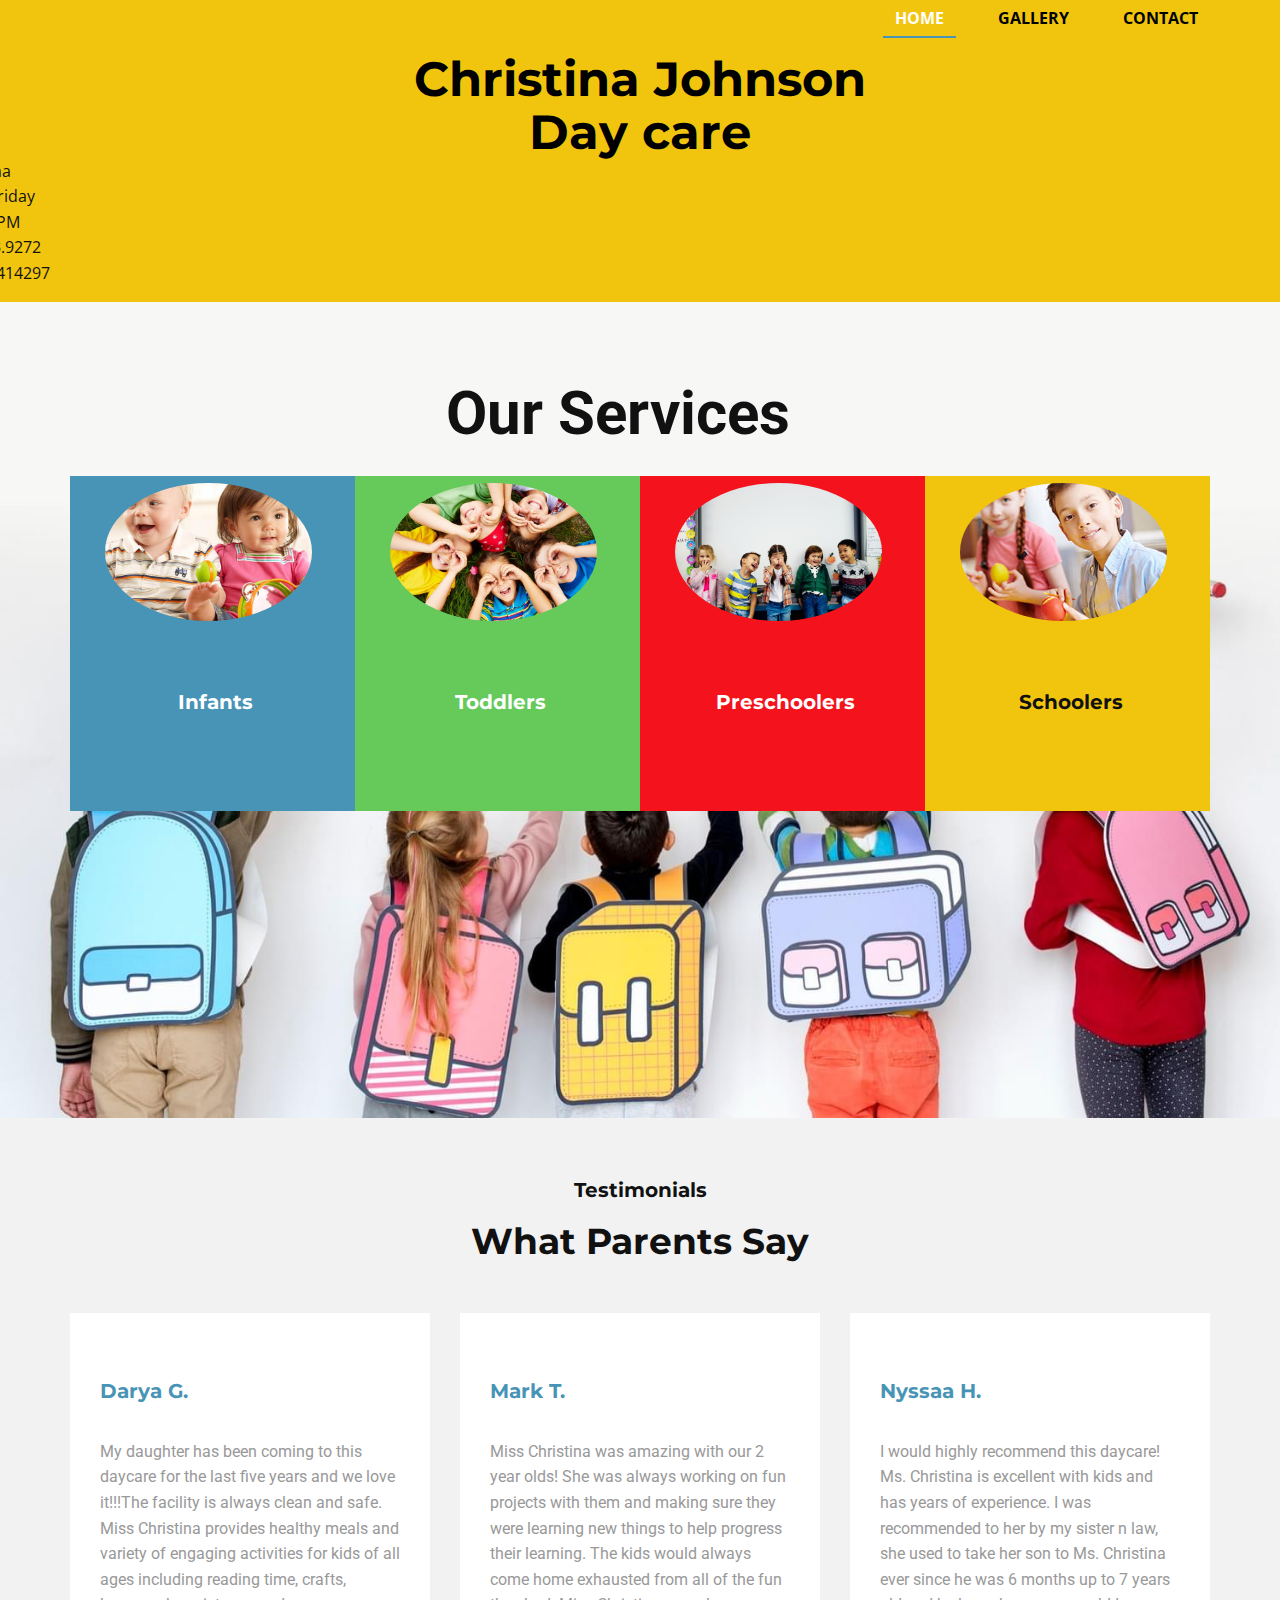
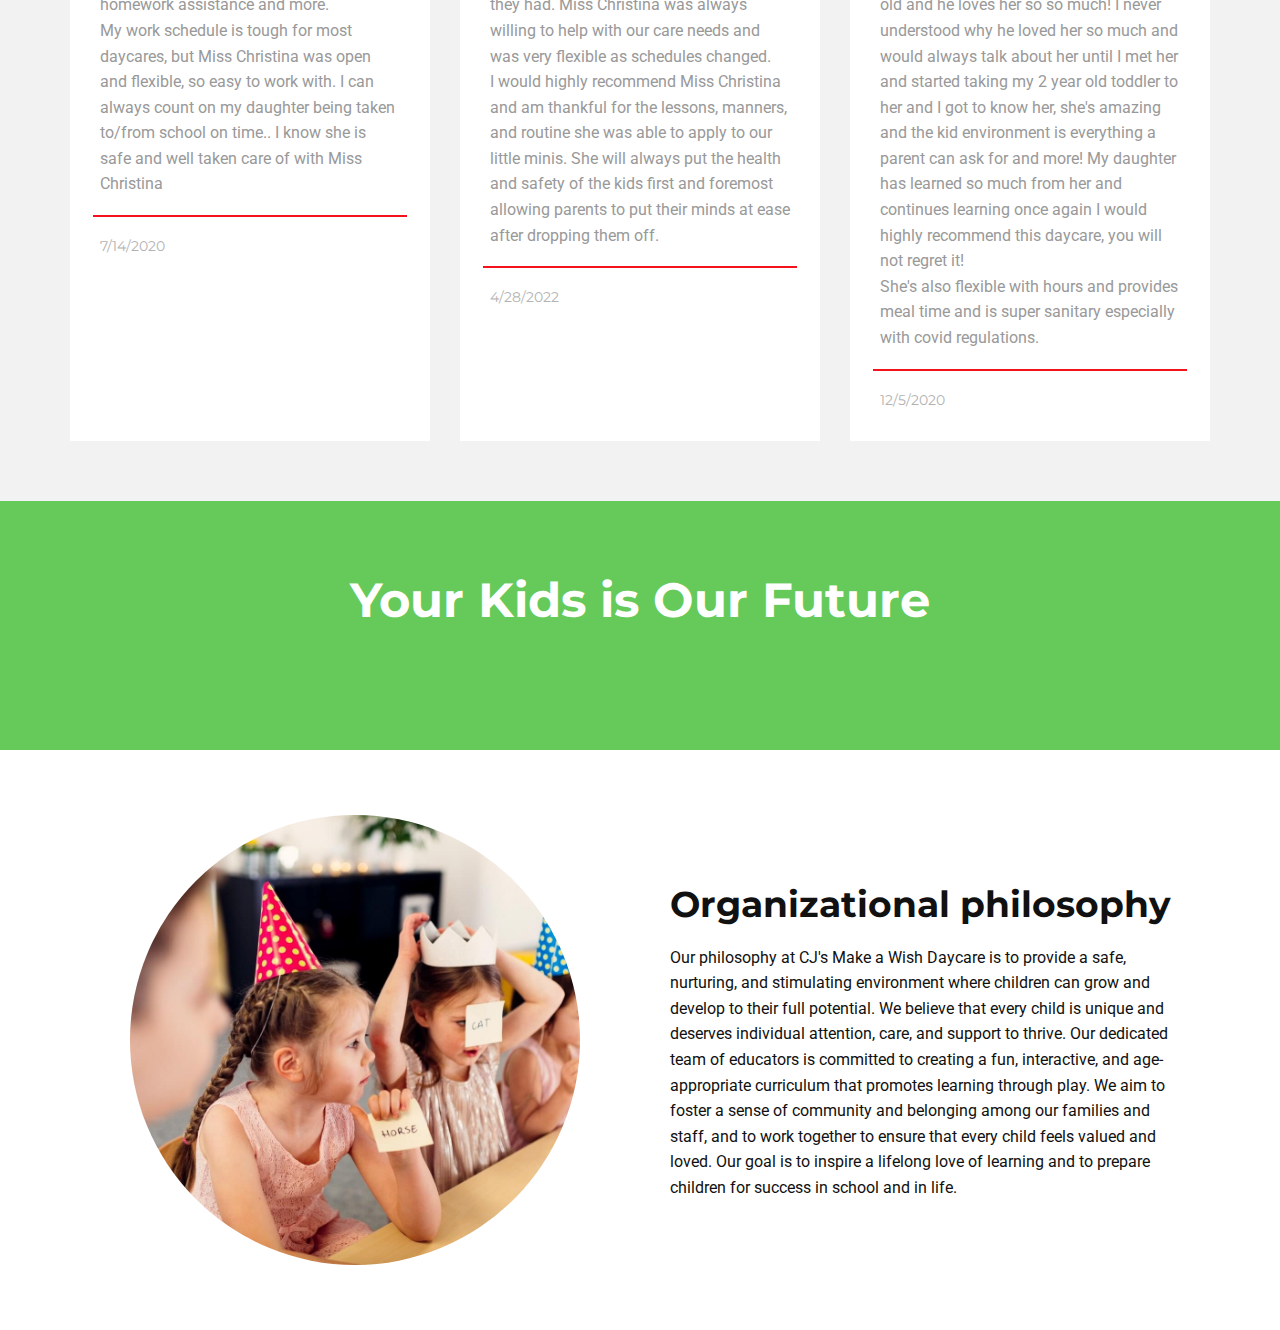
<file: index.html>
<!DOCTYPE html>
<html style="font-size: 16px;" lang="en"><head>
    <meta name="viewport" content="width=device-width, initial-scale=1.0">
    <meta charset="utf-8">
    <meta name="keywords" content="Education, ​Your Kids is Our Future, ​Quick, Smart &amp;amp; Great Solutions, ​Our School Anniversary, Your Kids is Our Future, Training is everything, Education is the key to success, ​End of the School Year, ​Drop a line">
    <meta name="description" content="">
    <title>Home</title>
    <link rel="stylesheet" href="nicepage.css" media="screen">
<link rel="stylesheet" href="Home.css" media="screen">
    <script class="u-script" type="text/javascript" src="jquery.js" defer=""></script>
    <script class="u-script" type="text/javascript" src="nicepage.js" defer=""></script>
    <meta name="generator" content="Nicepage 5.11.2, nicepage.com">
    <link id="u-theme-google-font" rel="stylesheet" href="https://fonts.googleapis.com/css?family=Roboto:100,100i,300,300i,400,400i,500,500i,700,700i,900,900i|Open+Sans:300,300i,400,400i,500,500i,600,600i,700,700i,800,800i">
    <link id="u-page-google-font" rel="stylesheet" href="https://fonts.googleapis.com/css?family=Montserrat:100,100i,200,200i,300,300i,400,400i,500,500i,600,600i,700,700i,800,800i,900,900i|Roboto:100,100i,300,300i,400,400i,500,500i,700,700i,900,900i">
    
    
    
    
    
    <script type="application/ld+json">{
		"@context": "http://schema.org",
		"@type": "Organization",
		"name": "Site1"
}</script>
    <meta name="theme-color" content="#4894b6">
    <meta property="og:title" content="Home">
    <meta property="og:description" content="">
    <meta property="og:type" content="website">
  <meta data-intl-tel-input-cdn-path="intlTelInput/"></head>
  <body data-home-page="Home.html" data-home-page-title="Home" class="u-body u-xl-mode" data-lang="en"><header class="u-clearfix u-header u-palette-3-base u-header" id="sec-9ee4"><div class="u-clearfix u-sheet u-sheet-1">
        <nav class="u-align-right u-menu u-menu-one-level u-offcanvas u-menu-1" data-responsive-from="MD">
          <div class="menu-collapse" style="font-size: 1rem; letter-spacing: 0px; font-weight: 700; text-transform: uppercase;">
            <a class="u-button-style u-custom-active-border-color u-custom-active-color u-custom-border u-custom-border-color u-custom-borders u-custom-hover-border-color u-custom-hover-color u-custom-left-right-menu-spacing u-custom-padding-bottom u-custom-text-active-color u-custom-text-color u-custom-text-decoration u-custom-text-hover-color u-custom-top-bottom-menu-spacing u-nav-link" href="#" style="padding: 4px 0px; font-size: calc(1em + 8px);">
              <svg class="u-svg-link" preserveAspectRatio="xMidYMin slice" viewBox="0 0 302 302" style=""><use xmlns:xlink="http://www.w3.org/1999/xlink" xlink:href="#svg-5c50"></use></svg>
              <svg xmlns="http://www.w3.org/2000/svg" xmlns:xlink="http://www.w3.org/1999/xlink" version="1.1" id="svg-5c50" x="0px" y="0px" viewBox="0 0 302 302" style="enable-background:new 0 0 302 302;" xml:space="preserve" class="u-svg-content"><g><rect y="36" width="302" height="30"></rect><rect y="236" width="302" height="30"></rect><rect y="136" width="302" height="30"></rect>
</g><g></g><g></g><g></g><g></g><g></g><g></g><g></g><g></g><g></g><g></g><g></g><g></g><g></g><g></g><g></g></svg>
            </a>
          </div>
          <div class="u-custom-menu u-nav-container">
            <ul class="u-nav u-spacing-30 u-unstyled u-nav-1"><li class="u-nav-item"><a class="u-border-2 u-border-active-palette-1-base u-border-hover-palette-1-base u-border-no-left u-border-no-right u-border-no-top u-button-style u-nav-link u-text-active-white u-text-black u-text-hover-white" href="Home.html" style="padding: 10px 12px;">Home</a>
</li><li class="u-nav-item"><a class="u-border-2 u-border-active-palette-1-base u-border-hover-palette-1-base u-border-no-left u-border-no-right u-border-no-top u-button-style u-nav-link u-text-active-white u-text-black u-text-hover-white" href="Gallery.html" style="padding: 10px 12px;">Gallery</a>
</li><li class="u-nav-item"><a class="u-border-2 u-border-active-palette-1-base u-border-hover-palette-1-base u-border-no-left u-border-no-right u-border-no-top u-button-style u-nav-link u-text-active-white u-text-black u-text-hover-white" href="Contact.html" style="padding: 10px 12px;">Contact</a>
</li></ul>
          </div>
          <div class="u-custom-menu u-nav-container-collapse">
            <div class="u-align-center u-black u-container-style u-inner-container-layout u-opacity u-opacity-95 u-sidenav">
              <div class="u-inner-container-layout u-sidenav-overflow">
                <div class="u-menu-close"></div>
                <ul class="u-align-center u-nav u-popupmenu-items u-unstyled u-nav-2"><li class="u-nav-item"><a class="u-button-style u-nav-link" href="Home.html">Home</a>
</li><li class="u-nav-item"><a class="u-button-style u-nav-link" href="Gallery.html">Gallery</a>
</li><li class="u-nav-item"><a class="u-button-style u-nav-link" href="Contact.html">Contact</a>
</li></ul>
              </div>
            </div>
            <div class="u-black u-menu-overlay u-opacity u-opacity-70"></div>
          </div>
        </nav>
        <h1 class="u-align-center u-custom-font u-font-montserrat u-text u-text-palette-2-base u-text-1">
          <a class="u-active-none u-border-none u-btn u-button-link u-button-style u-hover-none u-none u-text-active-white u-text-black u-text-hover-palette-2-light-3 u-btn-1" href="Home.html">Christina Johnson<br>Day care<br>
          </a>
        </h1>
        <a href="https://nicepage.com/k/hospital-website-templates" class="u-active-none u-bottom-left-radius-0 u-bottom-right-radius-0 u-btn u-btn-rectangle u-button-style u-hover-none u-none u-radius-0 u-top-left-radius-0 u-top-right-radius-0 u-btn-2">Christina<br>Monday - Friday&nbsp;<br>6 AM - 6 PM<br>Cell:408.413.9272<br>License#434414297<br>
        </a>
      </div></header>
    <section class="u-clearfix u-image u-section-1" id="sec-60bd" data-image-width="1499" data-image-height="1080">
      <div class="u-clearfix u-sheet u-sheet-1">
        <h2 class="u-text u-text-1"> Our Services</h2>
        <div class="u-align-center u-expanded-width u-list u-list-1">
          <div class="u-repeater u-repeater-1">
            <div class="u-align-center u-container-style u-custom-item u-list-item u-palette-1-base u-repeater-item u-list-item-1">
              <div class="u-container-layout u-similar-container u-valign-top u-container-layout-1">
                <img class="u-image u-image-circle u-preserve-proportions u-image-1" src="images/service2.jpg" alt="" data-image-width="600" data-image-height="600">
                <h4 class="u-custom-font u-font-montserrat u-text u-text-default u-text-2">Infants</h4>
              </div>
            </div>
            <div class="u-align-center u-container-style u-custom-item u-list-item u-palette-4-base u-repeater-item u-list-item-2">
              <div class="u-container-layout u-similar-container u-valign-top u-container-layout-2">
                <img class="u-image u-image-circle u-preserve-proportions u-image-2" src="images/children-playing-grass.jpg" alt="" data-image-width="1280" data-image-height="853">
                <h4 class="u-custom-font u-font-montserrat u-text u-text-default u-text-3">Toddlers</h4>
              </div>
            </div>
            <div class="u-align-center u-container-style u-custom-item u-list-item u-palette-2-base u-repeater-item u-list-item-3">
              <div class="u-container-layout u-similar-container u-valign-top u-container-layout-3">
                <img class="u-image u-image-circle u-preserve-proportions u-image-3" src="images/happy-kids-elementary-school.jpg" alt="" data-image-width="1280" data-image-height="854">
                <h4 class="u-custom-font u-font-montserrat u-text u-text-default u-text-4">Preschoolers</h4>
              </div>
            </div>
            <div class="u-align-center u-container-style u-custom-item u-list-item u-palette-3-base u-repeater-item u-list-item-4">
              <div class="u-container-layout u-similar-container u-valign-top u-container-layout-4">
                <img class="u-image u-image-circle u-preserve-proportions u-image-4" src="images/service5.jpg" alt="" data-image-width="300" data-image-height="300">
                <h4 class="u-custom-font u-font-montserrat u-text u-text-default u-text-5">Schoolers</h4>
              </div>
            </div>
          </div>
        </div>
      </div>
    </section>
    <section class="u-align-left u-clearfix u-grey-5 u-section-2" id="carousel_2324">
      <div class="u-clearfix u-sheet u-sheet-1">
        <h5 class="u-align-center u-custom-font u-font-montserrat u-text u-text-default u-text-1">Testimonials</h5>
        <h6 class="u-align-center u-custom-font u-font-montserrat u-text u-text-default u-text-2"> What Parents Say</h6>
        <div class="u-expanded-width u-list u-list-1">
          <div class="u-repeater u-repeater-1">
            <div class="u-align-left u-container-style u-custom-item u-list-item u-repeater-item u-shape-rectangle u-white u-list-item-1">
              <div class="u-container-layout u-similar-container u-container-layout-1">
                <h5 class="u-custom-font u-font-montserrat u-text u-text-3">
                  <a href="https://www.yelp.com/user_details?userid=HD170qvYan1O4XMW00dQzw" class="css-19v1rkv u-active-none u-border-none u-btn u-button-style u-hover-none u-none u-text-palette-1-base u-btn-1" role="link">Darya G.</a>
                </h5>
                <p class="u-text u-text-grey-40 u-text-4"> My daughter has been coming to this daycare for the last five years and we love it!!!The facility is always clean and safe. Miss Christina provides healthy meals and variety of engaging activities for kids of all ages including reading time, crafts, homework assistance and more.<br>My work schedule is tough for most daycares, but Miss Christina was open and flexible, so easy to work with. I can always count on my daughter being taken to/from school on time.. I know she is safe and well taken care of with Miss Christina
                </p>
                <div class="u-border-2 u-border-palette-2-base u-expanded-width u-line u-line-horizontal u-line-1"></div>
                <p class="u-custom-font u-font-montserrat u-text u-text-grey-30 u-text-5">7/14/2020</p>
              </div>
            </div>
            <div class="u-align-left u-container-style u-custom-item u-list-item u-repeater-item u-shape-rectangle u-white u-list-item-2">
              <div class="u-container-layout u-similar-container u-container-layout-2">
                <h5 class="u-custom-font u-font-montserrat u-text u-text-6">
                  <a href="https://www.yelp.com/user_details?userid=WUNHRjNX5IkIc7WVmTPEaQ" class="css-19v1rkv u-active-none u-border-none u-btn u-button-style u-hover-none u-none u-text-palette-1-base u-btn-2" role="link">Mark T.</a>
                </h5>
                <p class="u-text u-text-grey-40 u-text-7"> Miss Christina was amazing with our 2 year olds! She was always working on fun projects with them and making sure they were learning new things to help progress their learning. The kids would always come home exhausted from all of the fun they had. Miss Christina was always willing to help with our care needs and was very flexible as schedules changed.<br>I would highly recommend Miss Christina and am thankful for the lessons, manners, and routine she was able to apply to our little minis. She will always put the health and safety of the kids first and foremost allowing parents to put their minds at ease after dropping them off.
                </p>
                <div class="u-border-2 u-border-palette-2-base u-expanded-width u-line u-line-horizontal u-line-2"></div>
                <p class="u-custom-font u-font-montserrat u-text u-text-grey-30 u-text-8"> 4/28/2022</p>
              </div>
            </div>
            <div class="u-align-left u-container-style u-custom-item u-list-item u-repeater-item u-shape-rectangle u-white u-list-item-3">
              <div class="u-container-layout u-similar-container u-container-layout-3">
                <h5 class="u-custom-font u-font-montserrat u-text u-text-9">
                  <a href="https://www.yelp.com/user_details?userid=YDtPyE0TTvZjyhsaZK1trQ" class="css-19v1rkv u-active-none u-border-none u-btn u-button-style u-hover-none u-none u-text-palette-1-base u-btn-3" role="link">Nyssaa H.</a>
                </h5>
                <p class="u-text u-text-grey-40 u-text-10"> I would highly recommend this daycare! Ms. Christina is excellent with kids and has years of experience. I was recommended to her by my sister n law, she used to take her son to Ms. Christina ever since he was 6 months up to 7 years old and he loves her so so much! I never understood why he loved her so much and would always talk about her until I met her and started taking my 2 year old toddler to her and I got to know her, she's amazing and the kid environment is everything a parent can ask for and more! My daughter has learned so much from her and continues learning once again I would highly recommend this daycare, you will not regret it!<br>She's also flexible with hours and provides meal time and is super sanitary especially with covid regulations.
                </p>
                <div class="u-border-2 u-border-palette-2-base u-expanded-width u-line u-line-horizontal u-line-3"></div>
                <p class="u-custom-font u-font-montserrat u-text u-text-grey-30 u-text-11"> 12/5/2020</p>
              </div>
            </div>
          </div>
        </div>
      </div>
    </section>
    <section class="u-clearfix u-container-align-center u-palette-4-base u-section-3" id="carousel_0360">
      <div class="u-clearfix u-sheet u-sheet-1">
        <h1 class="u-align-center u-custom-font u-font-montserrat u-text u-text-1">Your Kids is Our Future<br>
        </h1>
      </div>
    </section>
    <section class="u-clearfix u-section-4" id="carousel_7d05">
      <div class="u-clearfix u-sheet u-valign-middle u-sheet-1">
        <div class="u-clearfix u-expanded-width u-layout-wrap u-layout-wrap-1">
          <div class="u-layout">
            <div class="u-layout-row">
              <div class="u-container-align-center-lg u-container-align-center-md u-container-align-center-xl u-container-style u-layout-cell u-size-30 u-layout-cell-1">
                <div class="u-container-layout u-valign-middle u-container-layout-1">
                  <div class="u-image u-image-circle u-image-1" data-image-width="1480" data-image-height="986"></div>
                </div>
              </div>
              <div class="u-container-align-left u-container-style u-layout-cell u-size-30 u-layout-cell-2">
                <div class="u-container-layout u-container-layout-2">
                  <h2 class="u-align-left u-custom-font u-font-montserrat u-text u-text-default u-text-1"> Organizational philosophy</h2>
                  <p class="u-align-left u-text u-text-default u-text-2"> Our ​philosophy at CJ's Make a Wish Daycare is to provide a safe, nurturing, and stimulating environment where children can grow and develop to their full potential. We believe that every child is unique and deserves individual attention, care, and support to thrive. Our dedicated team of educators is committed to creating a fun, interactive, and age-appropriate curriculum that promotes learning through play. We aim to foster a sense of community and belonging among our families and staff, and to work together to ensure that every child feels valued and loved. Our goal is to inspire a lifelong love of learning and to prepare children for success in school and in life.</p>
                </div>
              </div>
            </div>
          </div>
        </div>
      </div>
    </section>
    
    
   
  
</body></html>
</file>
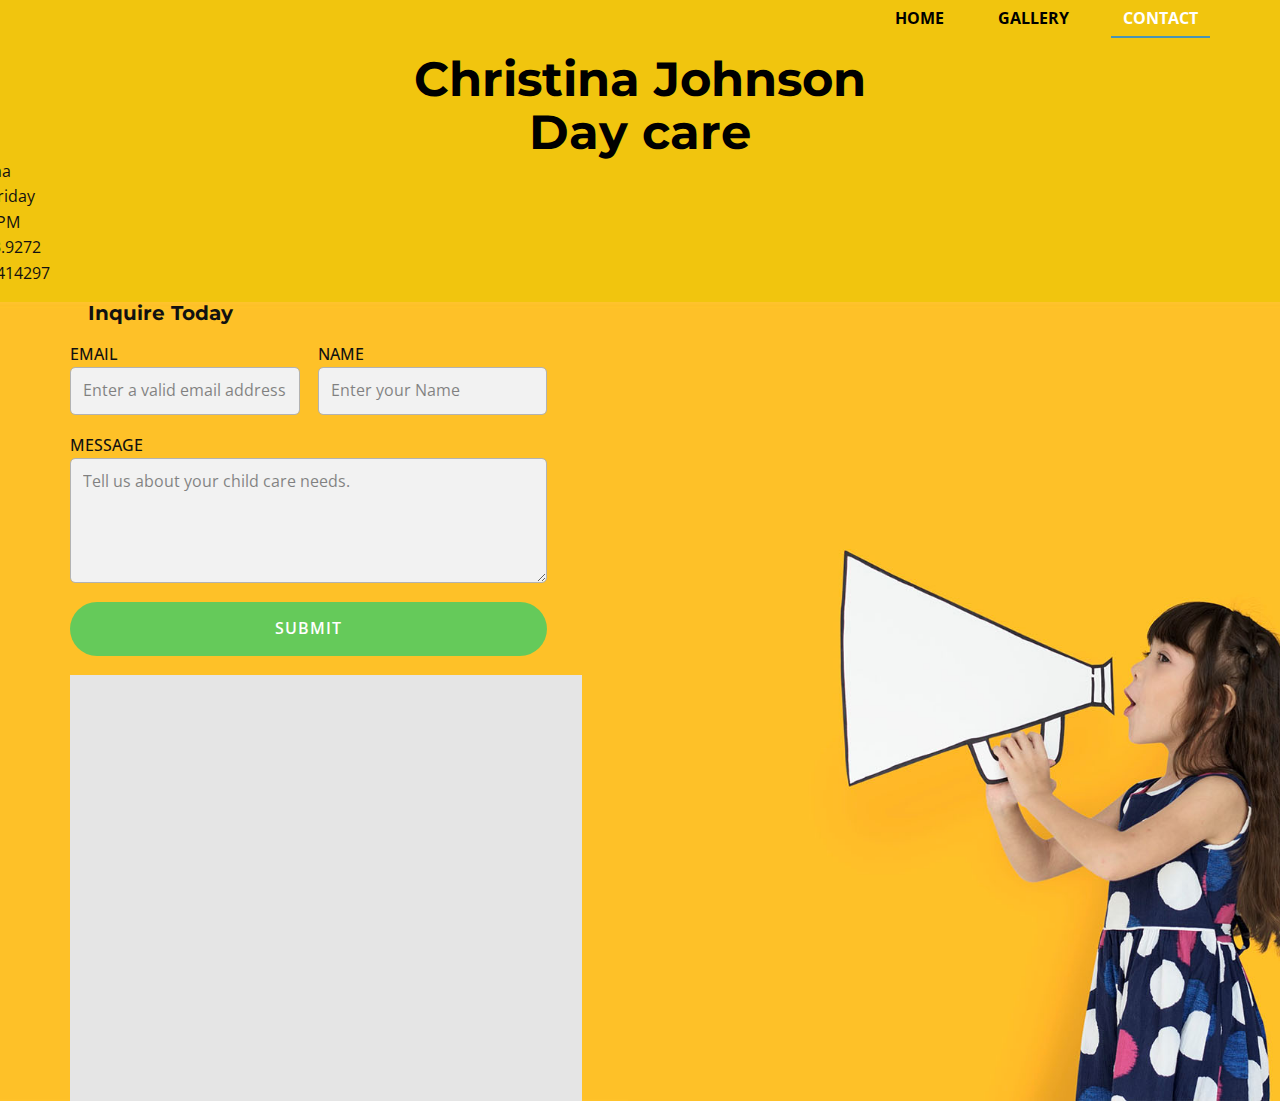
<file: Contact.html>
<!DOCTYPE html>
<html style="font-size: 16px;" lang="en"><head>
    <meta name="viewport" content="width=device-width, initial-scale=1.0">
    <meta charset="utf-8">
    <meta name="keywords" content="​Get in Touch">
    <meta name="description" content="">
    <title>Contact</title>
    <link rel="stylesheet" href="nicepage.css" media="screen">
<link rel="stylesheet" href="Contact.css" media="screen">
    <script class="u-script" type="text/javascript" src="jquery.js" defer=""></script>
    <script class="u-script" type="text/javascript" src="nicepage.js" defer=""></script>
    <meta name="generator" content="Nicepage 5.11.2, nicepage.com">
    <meta name="referrer" content="origin">
    <link id="u-theme-google-font" rel="stylesheet" href="https://fonts.googleapis.com/css?family=Roboto:100,100i,300,300i,400,400i,500,500i,700,700i,900,900i|Open+Sans:300,300i,400,400i,500,500i,600,600i,700,700i,800,800i">
    <link id="u-page-google-font" rel="stylesheet" href="https://fonts.googleapis.com/css?family=Montserrat:100,100i,200,200i,300,300i,400,400i,500,500i,600,600i,700,700i,800,800i,900,900i">
    
    
    <script type="application/ld+json">{
		"@context": "http://schema.org",
		"@type": "Organization",
		"name": "Site1"
}</script>
    <meta name="theme-color" content="#4894b6">
    <meta property="og:title" content="Contact">
    <meta property="og:description" content="">
    <meta property="og:type" content="website">
  <script>
    function gdprConfirmed() {
        return true;
    }
    function dynamicLoadScript(src) {
        var script = document.createElement('script');
        script.src = src && typeof src === 'string' ? src : 'https://www.google.com/recaptcha/api.js?render=6Lf599wlAAAAAKI7zjwo-A_HQQXu3WVcwsPnZrqa';
        script.async = true;
        document.body.appendChild(script);
        script.onload = function() {
            let event = new CustomEvent("recaptchaLoaded");
            document.dispatchEvent(event);
        };
    }
    document.addEventListener('DOMContentLoaded', function () {
        var confirmButton = document.querySelector('.u-cookies-consent .u-button-confirm');
        if (confirmButton) {
            confirmButton.onclick = dynamicLoadScript;
        }
    });
    </script>
    <script>
        document.addEventListener("DOMContentLoaded", function(){
            if (!gdprConfirmed()) {
                return;
            }
            dynamicLoadScript();
        });
    </script>
    <script>
        document.addEventListener("recaptchaLoaded", function() {
            if (!gdprConfirmed()) {
                return;
            }
            (function (grecaptcha, sitekey, actions) {
                var recaptcha = {
                    execute: function (action, submitFormCb) {
                        try {
                            grecaptcha.execute(
                                sitekey,
                                {action: action}
                            ).then(function (token) {
                                var forms = document.getElementsByTagName('form');

                                for (var i = 0; i < forms.length; i++) {
                                    var fields = forms[i].getElementsByTagName('input');

                                    for (var j = 0; j < fields.length; j++) {
                                        var field = fields[j];

                                        if ('recaptchaResponse' === field.getAttribute('name')) {
                                            field.setAttribute('value', token);
                                            break;
                                        }
                                    }
                                }
                                submitFormCb();
                            });
                        } catch (e) {
                            var formError = document.querySelector('.u-form-send-error');

                            if (formError) {
                                formError.innerText = 'Site Owner Error: ' + e.message.replace(/:[\s\S]*/, '');
                                formError.style.display = 'block';
                            }
                        }
                    },

                    executeContact: function (submitFormCb) {
                        recaptcha.execute(actions['contact'], submitFormCb);
                    }
                };

                window.recaptchaObject = recaptcha;
            })(
                grecaptcha,
                
                '6Lf599wlAAAAAKI7zjwo-A_HQQXu3WVcwsPnZrqa',
                {'contact': 'contact'}
            );
        });
    </script>
<meta data-intl-tel-input-cdn-path="intlTelInput/"></head>
  <body class="u-body u-xl-mode" data-lang="en"><header class="u-clearfix u-header u-palette-3-base u-header" id="sec-9ee4"><div class="u-clearfix u-sheet u-sheet-1">
        <nav class="u-align-right u-menu u-menu-one-level u-offcanvas u-menu-1" data-responsive-from="MD">
          <div class="menu-collapse" style="font-size: 1rem; letter-spacing: 0px; font-weight: 700; text-transform: uppercase;">
            <a class="u-button-style u-custom-active-border-color u-custom-active-color u-custom-border u-custom-border-color u-custom-borders u-custom-hover-border-color u-custom-hover-color u-custom-left-right-menu-spacing u-custom-padding-bottom u-custom-text-active-color u-custom-text-color u-custom-text-decoration u-custom-text-hover-color u-custom-top-bottom-menu-spacing u-nav-link" href="#" style="padding: 4px 0px; font-size: calc(1em + 8px);">
              <svg class="u-svg-link" preserveAspectRatio="xMidYMin slice" viewBox="0 0 302 302" style=""><use xmlns:xlink="http://www.w3.org/1999/xlink" xlink:href="#svg-5c50"></use></svg>
              <svg xmlns="http://www.w3.org/2000/svg" xmlns:xlink="http://www.w3.org/1999/xlink" version="1.1" id="svg-5c50" x="0px" y="0px" viewBox="0 0 302 302" style="enable-background:new 0 0 302 302;" xml:space="preserve" class="u-svg-content"><g><rect y="36" width="302" height="30"></rect><rect y="236" width="302" height="30"></rect><rect y="136" width="302" height="30"></rect>
</g><g></g><g></g><g></g><g></g><g></g><g></g><g></g><g></g><g></g><g></g><g></g><g></g><g></g><g></g><g></g></svg>
            </a>
          </div>
          <div class="u-custom-menu u-nav-container">
            <ul class="u-nav u-spacing-30 u-unstyled u-nav-1"><li class="u-nav-item"><a class="u-border-2 u-border-active-palette-1-base u-border-hover-palette-1-base u-border-no-left u-border-no-right u-border-no-top u-button-style u-nav-link u-text-active-white u-text-black u-text-hover-white" href="Home.html" style="padding: 10px 12px;">Home</a>
</li><li class="u-nav-item"><a class="u-border-2 u-border-active-palette-1-base u-border-hover-palette-1-base u-border-no-left u-border-no-right u-border-no-top u-button-style u-nav-link u-text-active-white u-text-black u-text-hover-white" href="Gallery.html" style="padding: 10px 12px;">Gallery</a>
</li><li class="u-nav-item"><a class="u-border-2 u-border-active-palette-1-base u-border-hover-palette-1-base u-border-no-left u-border-no-right u-border-no-top u-button-style u-nav-link u-text-active-white u-text-black u-text-hover-white" href="Contact.html" style="padding: 10px 12px;">Contact</a>
</li></ul>
          </div>
          <div class="u-custom-menu u-nav-container-collapse">
            <div class="u-align-center u-black u-container-style u-inner-container-layout u-opacity u-opacity-95 u-sidenav">
              <div class="u-inner-container-layout u-sidenav-overflow">
                <div class="u-menu-close"></div>
                <ul class="u-align-center u-nav u-popupmenu-items u-unstyled u-nav-2"><li class="u-nav-item"><a class="u-button-style u-nav-link" href="Home.html">Home</a>
</li><li class="u-nav-item"><a class="u-button-style u-nav-link" href="Gallery.html">Gallery</a>
</li><li class="u-nav-item"><a class="u-button-style u-nav-link" href="Contact.html">Contact</a>
</li></ul>
              </div>
            </div>
            <div class="u-black u-menu-overlay u-opacity u-opacity-70"></div>
          </div>
        </nav>
        <h1 class="u-align-center u-custom-font u-font-montserrat u-text u-text-palette-2-base u-text-1">
          <a class="u-active-none u-border-none u-btn u-button-link u-button-style u-hover-none u-none u-text-active-white u-text-black u-text-hover-palette-2-light-3 u-btn-1" href="Home.html">Christina Johnson<br>Day care<br>
          </a>
        </h1>
        <a href="https://nicepage.com/k/hospital-website-templates" class="u-active-none u-bottom-left-radius-0 u-bottom-right-radius-0 u-btn u-btn-rectangle u-button-style u-hover-none u-none u-radius-0 u-top-left-radius-0 u-top-right-radius-0 u-btn-2">Christina<br>Monday - Friday&nbsp;<br>6 AM - 6 PM<br>Cell:408.413.9272<br>License#434414297<br>
        </a>
      </div></header>
    <section class="u-clearfix u-image u-section-1" id="sec-50e1" data-image-width="2000" data-image-height="1061">
      <div class="u-clearfix u-sheet u-valign-top u-sheet-1">
        <div class="u-align-left u-form u-form-1">
          <form action="https://forms.nicepagesrv.com/v2/form/process" class="u-clearfix u-form-spacing-18 u-form-vertical u-inner-form" style="padding: 0px;" source="email" name="form">
            <h2 class="u-align-left u-custom-font u-font-montserrat u-form-group u-form-text u-text u-text-1">&nbsp; &nbsp;Inquire Today</h2>
            <div class="u-form-email u-form-group u-form-partition-factor-2">
              <label for="email-319a" class="u-label u-label-1">Email</label>
              <input type="email" placeholder="Enter a valid email address" id="email-319a" name="email" class="u-grey-5 u-input u-input-rectangle u-radius-5 u-input-1" required="">
            </div>
            <div class="u-form-group u-form-name u-form-partition-factor-2">
              <label for="name-319a" class="u-label u-label-2">Name</label>
              <input type="text" placeholder="Enter your Name" id="name-319a" name="name" class="u-grey-5 u-input u-input-rectangle u-radius-5 u-input-2" required="">
            </div>
            <div class="u-form-group u-form-message">
              <label for="message-319a" class="u-label u-label-3">Message</label>
              <textarea placeholder="Tell us about your child care needs." rows="4" cols="50" id="message-319a" name="message" class="u-grey-5 u-input u-input-rectangle u-radius-5 u-input-3" required=""></textarea>
            </div>
            <div class="u-align-left u-form-group u-form-submit">
              <a href="#" class="u-active-palette-2-base u-border-none u-btn u-btn-round u-btn-submit u-button-style u-hover-palette-2-base u-palette-4-base u-radius-50 u-btn-1">Submit</a>
              <input type="submit" value="submit" class="u-form-control-hidden">
            </div>
            <div class="u-form-send-message u-form-send-success"> Thank you! Your message has been sent. </div>
            <div class="u-form-send-error u-form-send-message"> Unable to send your message. Please fix errors then try again. </div>
            <input type="hidden" value="" name="recaptchaResponse">
            <input type="hidden" name="formServices" value="5b6e8dd7-8417-57cf-6029-5da871047d05">
            <input type="hidden" name="siteKey" value="6Lf599wlAAAAAKI7zjwo-A_HQQXu3WVcwsPnZrqa">
          </form>
        </div>
        <div class="u-align-left u-grey-10 u-map u-map-1">
          <div class="embed-responsive">
            <iframe class="embed-responsive-item" src="https://www.google.com/maps/embed?pb=!1m18!1m12!1m3!1d3186.7371683738825!2d-121.5699151235551!3d36.99220647219299!2m3!1f0!2f0!3f0!3m2!1i1024!2i768!4f13.1!3m3!1m2!1s0x8091e3a76c7bac7f%3A0xd3461f9d00979dbf!2s6440%20Hastings%20Pl%2C%20Gilroy%2C%20CA%2095020!5e0!3m2!1sen!2sus!4v1683143055712!5m2!1sen!2sus" data-map="[base64]"></iframe>
          </div>
        </div>
      </div>
    </section>
    
    
    
   
  
</body></html>
</file>
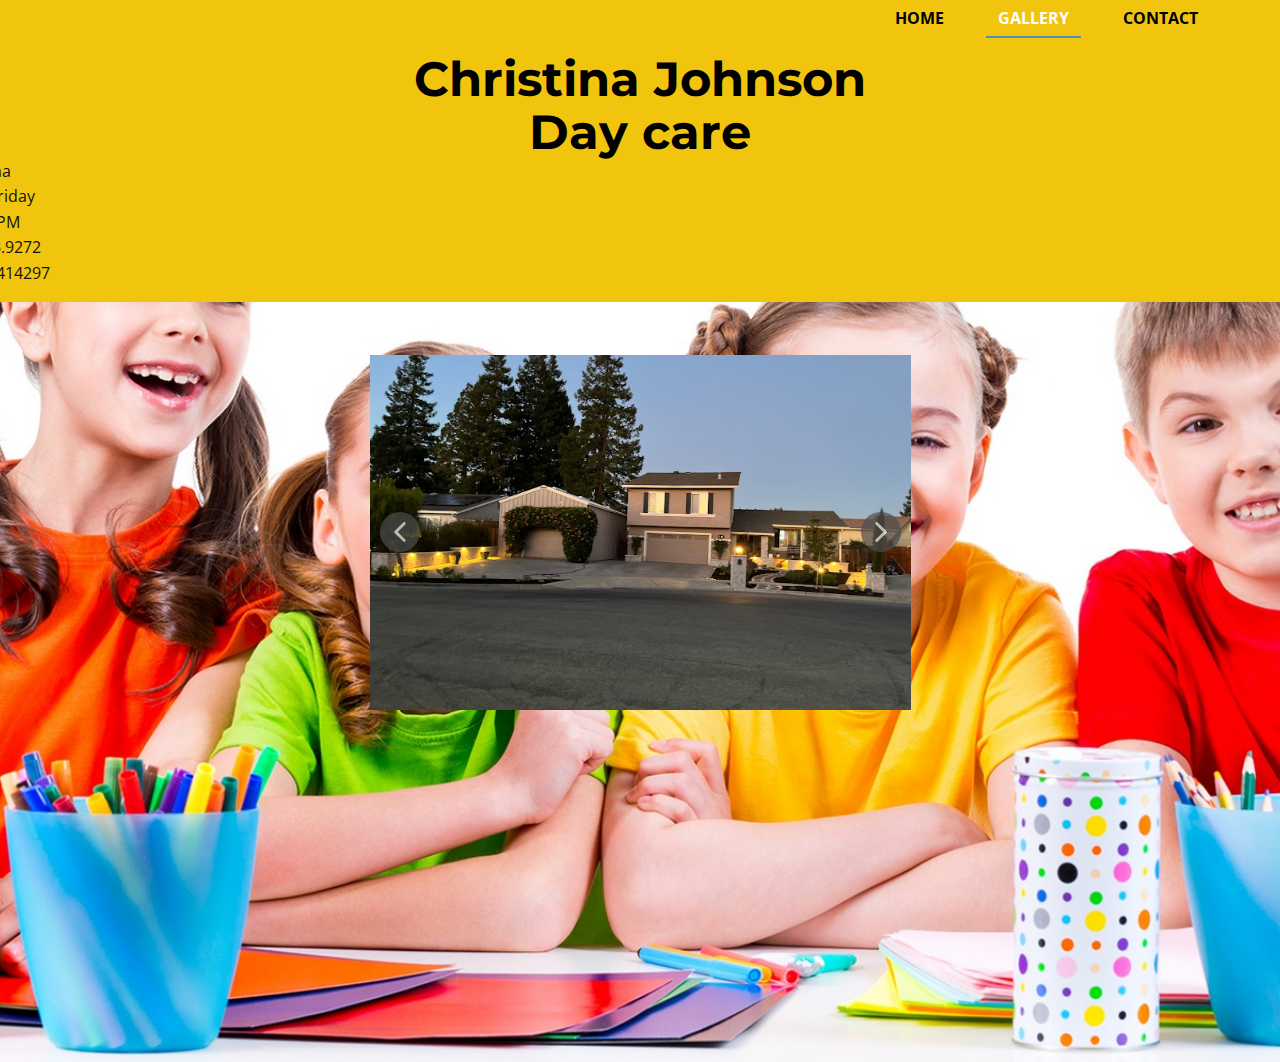
<file: Gallery.html>
<!DOCTYPE html>
<html style="font-size: 16px;" lang="en"><head>
    <meta name="viewport" content="width=device-width, initial-scale=1.0">
    <meta charset="utf-8">
    <meta name="keywords" content="Our Gallery">
    <meta name="description" content="">
    <title>Gallery</title>
    <link rel="stylesheet" href="nicepage.css" media="screen">
<link rel="stylesheet" href="Gallery.css" media="screen">
    <script class="u-script" type="text/javascript" src="jquery.js" defer=""></script>
    <script class="u-script" type="text/javascript" src="nicepage.js" defer=""></script>
    <meta name="generator" content="Nicepage 5.11.2, nicepage.com">
    <link id="u-theme-google-font" rel="stylesheet" href="https://fonts.googleapis.com/css?family=Roboto:100,100i,300,300i,400,400i,500,500i,700,700i,900,900i|Open+Sans:300,300i,400,400i,500,500i,600,600i,700,700i,800,800i">
    <link id="u-page-google-font" rel="stylesheet" href="https://fonts.googleapis.com/css?family=Montserrat:100,100i,200,200i,300,300i,400,400i,500,500i,600,600i,700,700i,800,800i,900,900i">
    
    
    <script type="application/ld+json">{
		"@context": "http://schema.org",
		"@type": "Organization",
		"name": "Site1"
}</script>
    <meta name="theme-color" content="#4894b6">
    <meta property="og:title" content="Gallery">
    <meta property="og:description" content="">
    <meta property="og:type" content="website">
  <meta data-intl-tel-input-cdn-path="intlTelInput/"></head>
  <body class="u-body u-overlap u-xl-mode" data-lang="en"><header class="u-clearfix u-header u-palette-3-base u-header" id="sec-9ee4"><div class="u-clearfix u-sheet u-sheet-1">
        <nav class="u-align-right u-menu u-menu-one-level u-offcanvas u-menu-1" data-responsive-from="MD">
          <div class="menu-collapse" style="font-size: 1rem; letter-spacing: 0px; font-weight: 700; text-transform: uppercase;">
            <a class="u-button-style u-custom-active-border-color u-custom-active-color u-custom-border u-custom-border-color u-custom-borders u-custom-hover-border-color u-custom-hover-color u-custom-left-right-menu-spacing u-custom-padding-bottom u-custom-text-active-color u-custom-text-color u-custom-text-decoration u-custom-text-hover-color u-custom-top-bottom-menu-spacing u-nav-link" href="#" style="padding: 4px 0px; font-size: calc(1em + 8px);">
              <svg class="u-svg-link" preserveAspectRatio="xMidYMin slice" viewBox="0 0 302 302" style=""><use xmlns:xlink="http://www.w3.org/1999/xlink" xlink:href="#svg-5c50"></use></svg>
              <svg xmlns="http://www.w3.org/2000/svg" xmlns:xlink="http://www.w3.org/1999/xlink" version="1.1" id="svg-5c50" x="0px" y="0px" viewBox="0 0 302 302" style="enable-background:new 0 0 302 302;" xml:space="preserve" class="u-svg-content"><g><rect y="36" width="302" height="30"></rect><rect y="236" width="302" height="30"></rect><rect y="136" width="302" height="30"></rect>
</g><g></g><g></g><g></g><g></g><g></g><g></g><g></g><g></g><g></g><g></g><g></g><g></g><g></g><g></g><g></g></svg>
            </a>
          </div>
          <div class="u-custom-menu u-nav-container">
            <ul class="u-nav u-spacing-30 u-unstyled u-nav-1"><li class="u-nav-item"><a class="u-border-2 u-border-active-palette-1-base u-border-hover-palette-1-base u-border-no-left u-border-no-right u-border-no-top u-button-style u-nav-link u-text-active-white u-text-black u-text-hover-white" href="Home.html" style="padding: 10px 12px;">Home</a>
</li><li class="u-nav-item"><a class="u-border-2 u-border-active-palette-1-base u-border-hover-palette-1-base u-border-no-left u-border-no-right u-border-no-top u-button-style u-nav-link u-text-active-white u-text-black u-text-hover-white" href="Gallery.html" style="padding: 10px 12px;">Gallery</a>
</li><li class="u-nav-item"><a class="u-border-2 u-border-active-palette-1-base u-border-hover-palette-1-base u-border-no-left u-border-no-right u-border-no-top u-button-style u-nav-link u-text-active-white u-text-black u-text-hover-white" href="Contact.html" style="padding: 10px 12px;">Contact</a>
</li></ul>
          </div>
          <div class="u-custom-menu u-nav-container-collapse">
            <div class="u-align-center u-black u-container-style u-inner-container-layout u-opacity u-opacity-95 u-sidenav">
              <div class="u-inner-container-layout u-sidenav-overflow">
                <div class="u-menu-close"></div>
                <ul class="u-align-center u-nav u-popupmenu-items u-unstyled u-nav-2"><li class="u-nav-item"><a class="u-button-style u-nav-link" href="Home.html">Home</a>
</li><li class="u-nav-item"><a class="u-button-style u-nav-link" href="Gallery.html">Gallery</a>
</li><li class="u-nav-item"><a class="u-button-style u-nav-link" href="Contact.html">Contact</a>
</li></ul>
              </div>
            </div>
            <div class="u-black u-menu-overlay u-opacity u-opacity-70"></div>
          </div>
        </nav>
        <h1 class="u-align-center u-custom-font u-font-montserrat u-text u-text-palette-2-base u-text-1">
          <a class="u-active-none u-border-none u-btn u-button-link u-button-style u-hover-none u-none u-text-active-white u-text-black u-text-hover-palette-2-light-3 u-btn-1" href="Home.html">Christina Johnson<br>Day care<br>
          </a>
        </h1>
        <a href="https://nicepage.com/k/hospital-website-templates" class="u-active-none u-bottom-left-radius-0 u-bottom-right-radius-0 u-btn u-btn-rectangle u-button-style u-hover-none u-none u-radius-0 u-top-left-radius-0 u-top-right-radius-0 u-btn-2">Christina<br>Monday - Friday&nbsp;<br>6 AM - 6 PM<br>Cell:408.413.9272<br>License#434414297<br>
        </a>
      </div></header>
    <section class="u-align-center u-clearfix u-image u-section-1" id="sec-515d" data-image-width="1980" data-image-height="1026">
      <div class="u-clearfix u-sheet u-valign-bottom-xs u-sheet-1">
        <h2 class="u-text u-text-default u-text-1">Our Gallery</h2>
        <div class="u-carousel u-expanded-width-xs u-gallery u-gallery-slider u-layout-carousel u-lightbox u-no-transition u-show-text-on-hover u-gallery-1" id="carousel-8489" data-interval="5000" data-u-ride="carousel">
          <ol class="u-absolute-hcenter u-carousel-indicators u-carousel-indicators-1">
            <li data-u-target="#carousel-8489" data-u-slide-to="0" class="u-active u-grey-70 u-shape-circle" style="width: 10px; height: 10px;"></li>
            <li data-u-target="#carousel-8489" data-u-slide-to="1" class="u-grey-70 u-shape-circle" style="width: 10px; height: 10px;"></li>
            <li data-u-target="#carousel-8489" data-u-slide-to="2" class="u-grey-70 u-shape-circle" style="width: 10px; height: 10px;"></li>
            <li data-u-target="#carousel-8489" data-u-slide-to="3" class="u-grey-70 u-shape-circle" style="width: 10px; height: 10px;"></li>
            <li data-u-target="#carousel-8489" data-u-slide-to="4" class="u-grey-70 u-shape-circle" style="width: 10px; height: 10px;"></li>
          </ol>
          <div class="u-carousel-inner u-gallery-inner" role="listbox">
            <div class="u-active u-carousel-item u-effect-fade u-gallery-item u-carousel-item-1">
              <div class="u-back-slide" data-image-width="680" data-image-height="510">
                <img class="u-back-image u-expanded" src="images/CDHN3355.JPG">
              </div>
              <div class="u-align-center u-over-slide u-shading u-valign-bottom u-over-slide-1"></div>
            </div>
            <div class="u-carousel-item u-effect-fade u-gallery-item u-carousel-item-2" data-image-width="480" data-image-height="360">
              <div class="u-back-slide" data-image-width="461" data-image-height="345">
                <img class="u-back-image u-expanded" src="images/niceplayroom2.jpg">
              </div>
              <div class="u-align-center u-over-slide u-shading u-valign-bottom u-over-slide-2"></div>
              <style data-mode="XL" data-visited="true"></style>
              <style data-mode="LG"></style>
              <style data-mode="MD"></style>
              <style data-mode="SM"></style>
              <style data-mode="XS" data-visited="true"></style>
            </div>
            <div class="u-carousel-item u-effect-fade u-gallery-item u-carousel-item-3">
              <div class="u-back-slide" data-image-width="382" data-image-height="510">
                <img class="u-back-image u-expanded" src="images/easter.jpg">
              </div>
              <div class="u-align-center u-over-slide u-shading u-valign-bottom u-over-slide-3"></div>
            </div>
            <div class="u-carousel-item u-effect-fade u-gallery-item u-carousel-item-4" data-image-width="462" data-image-height="1000" data-href="https://nicepage.com">
              <div class="u-back-slide">
                <img class="u-back-image u-expanded u-back-image-4" src="images/2.jpg">
              </div>
              <div class="u-align-center u-over-slide u-shading u-valign-bottom u-over-slide-4"></div>
              <style data-mode="XL" data-visited="true"></style>
              <style data-mode="LG"></style>
              <style data-mode="MD"></style>
              <style data-mode="SM"></style>
              <style data-mode="XS" data-visited="true"></style>
            </div>
            <div class="u-carousel-item u-effect-fade u-gallery-item u-carousel-item-5" data-image-width="647" data-image-height="862">
              <div class="u-back-slide">
                <img class="u-back-image u-expanded" src="images/Capture.JPG">
              </div>
              <div class="u-align-center u-over-slide u-shading u-valign-bottom u-over-slide-5"></div>
              <style data-mode="XL"></style>
              <style data-mode="LG"></style>
              <style data-mode="MD"></style>
              <style data-mode="SM"></style>
              <style data-mode="XS"></style>
            </div>
          </div>
          <a class="u-absolute-vcenter u-carousel-control u-carousel-control-prev u-grey-70 u-icon-circle u-opacity u-opacity-70 u-spacing-10 u-text-white u-carousel-control-1" href="#carousel-8489" role="button" data-u-slide="prev">
            <span aria-hidden="true">
              <svg viewBox="0 0 451.847 451.847"><path d="M97.141,225.92c0-8.095,3.091-16.192,9.259-22.366L300.689,9.27c12.359-12.359,32.397-12.359,44.751,0
c12.354,12.354,12.354,32.388,0,44.748L173.525,225.92l171.903,171.909c12.354,12.354,12.354,32.391,0,44.744
c-12.354,12.365-32.386,12.365-44.745,0l-194.29-194.281C100.226,242.115,97.141,234.018,97.141,225.92z"></path></svg>
            </span>
            <span class="sr-only">
              <svg viewBox="0 0 451.847 451.847"><path d="M97.141,225.92c0-8.095,3.091-16.192,9.259-22.366L300.689,9.27c12.359-12.359,32.397-12.359,44.751,0
c12.354,12.354,12.354,32.388,0,44.748L173.525,225.92l171.903,171.909c12.354,12.354,12.354,32.391,0,44.744
c-12.354,12.365-32.386,12.365-44.745,0l-194.29-194.281C100.226,242.115,97.141,234.018,97.141,225.92z"></path></svg>
            </span>
          </a>
          <a class="u-absolute-vcenter u-carousel-control u-carousel-control-next u-grey-70 u-icon-circle u-opacity u-opacity-70 u-spacing-10 u-text-white u-carousel-control-2" href="#carousel-8489" role="button" data-u-slide="next">
            <span aria-hidden="true">
              <svg viewBox="0 0 451.846 451.847"><path d="M345.441,248.292L151.154,442.573c-12.359,12.365-32.397,12.365-44.75,0c-12.354-12.354-12.354-32.391,0-44.744
L278.318,225.92L106.409,54.017c-12.354-12.359-12.354-32.394,0-44.748c12.354-12.359,32.391-12.359,44.75,0l194.287,194.284
c6.177,6.18,9.262,14.271,9.262,22.366C354.708,234.018,351.617,242.115,345.441,248.292z"></path></svg>
            </span>
            <span class="sr-only">
              <svg viewBox="0 0 451.846 451.847"><path d="M345.441,248.292L151.154,442.573c-12.359,12.365-32.397,12.365-44.75,0c-12.354-12.354-12.354-32.391,0-44.744
L278.318,225.92L106.409,54.017c-12.354-12.359-12.354-32.394,0-44.748c12.354-12.359,32.391-12.359,44.75,0l194.287,194.284
c6.177,6.18,9.262,14.271,9.262,22.366C354.708,234.018,351.617,242.115,345.441,248.292z"></path></svg>
            </span>
          </a>
        </div>
      </div>
    </section>
    
    
    
  
  
</body></html>
</file>
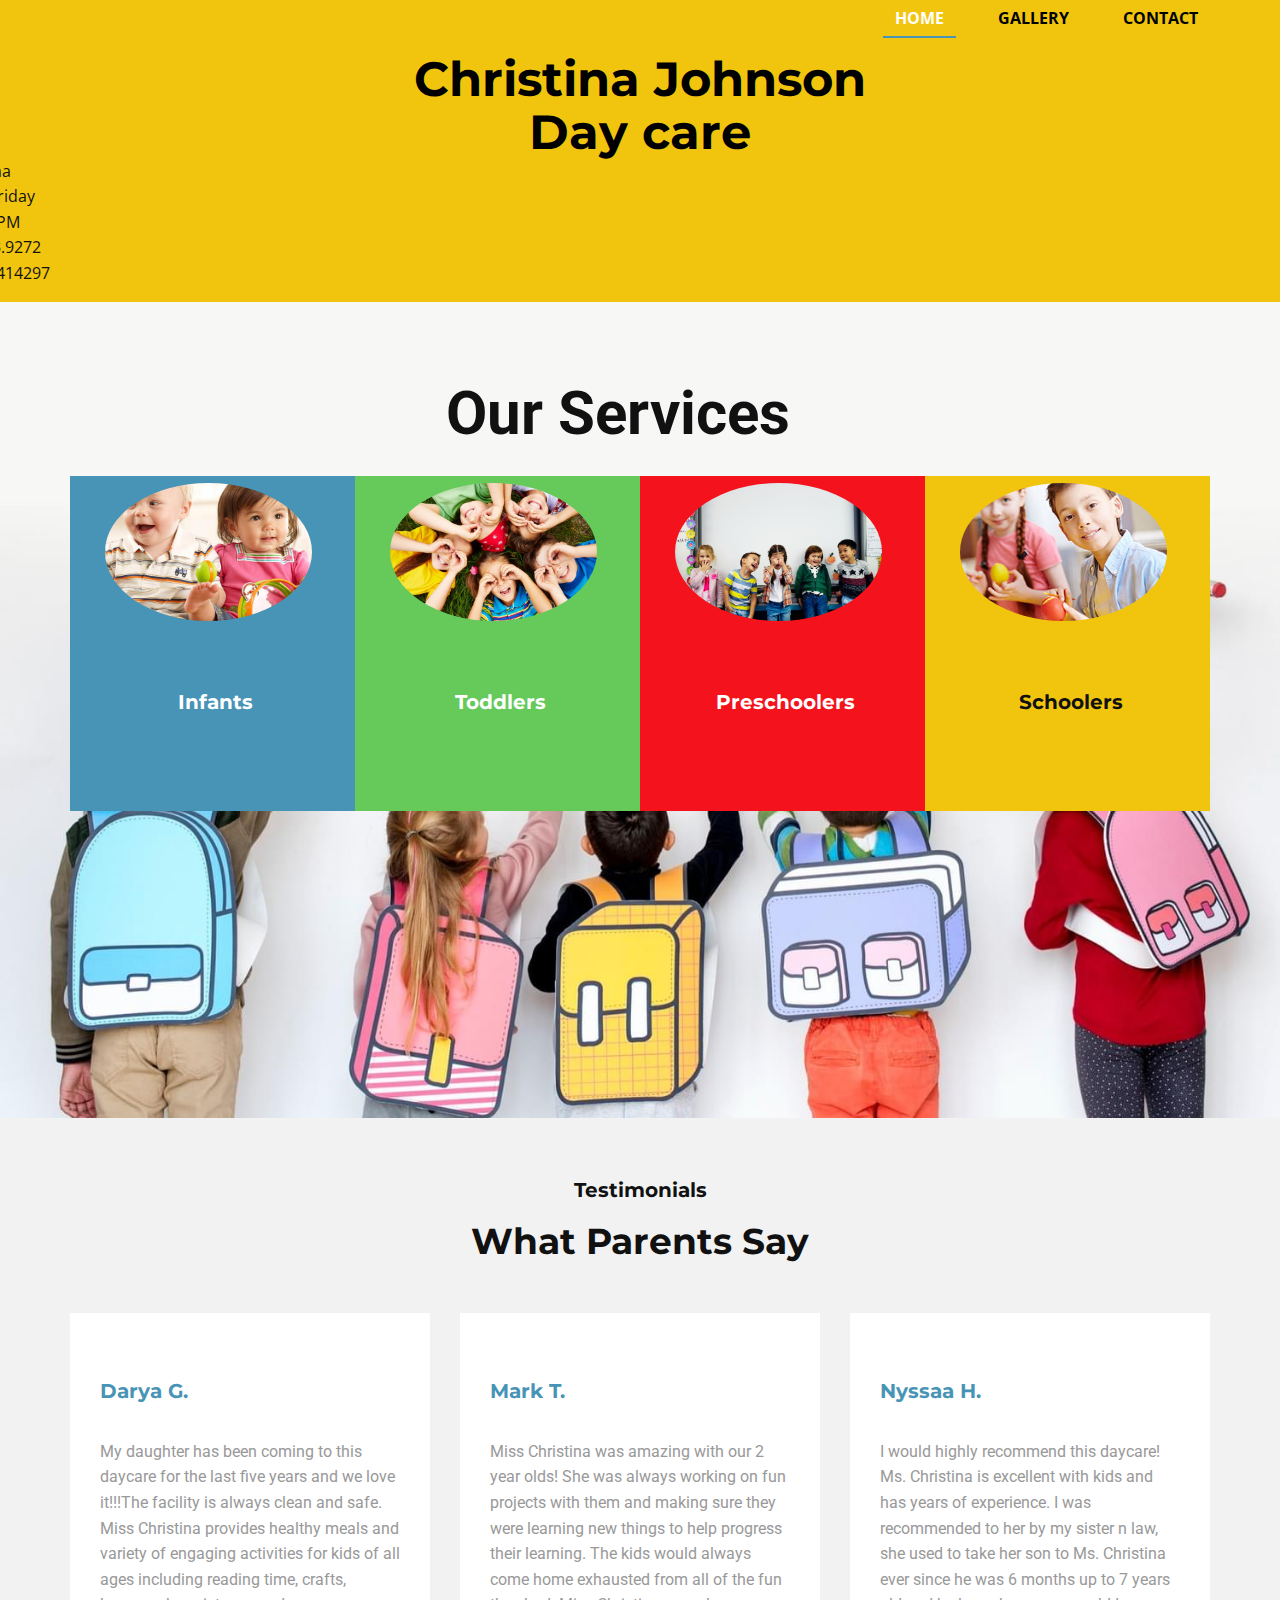
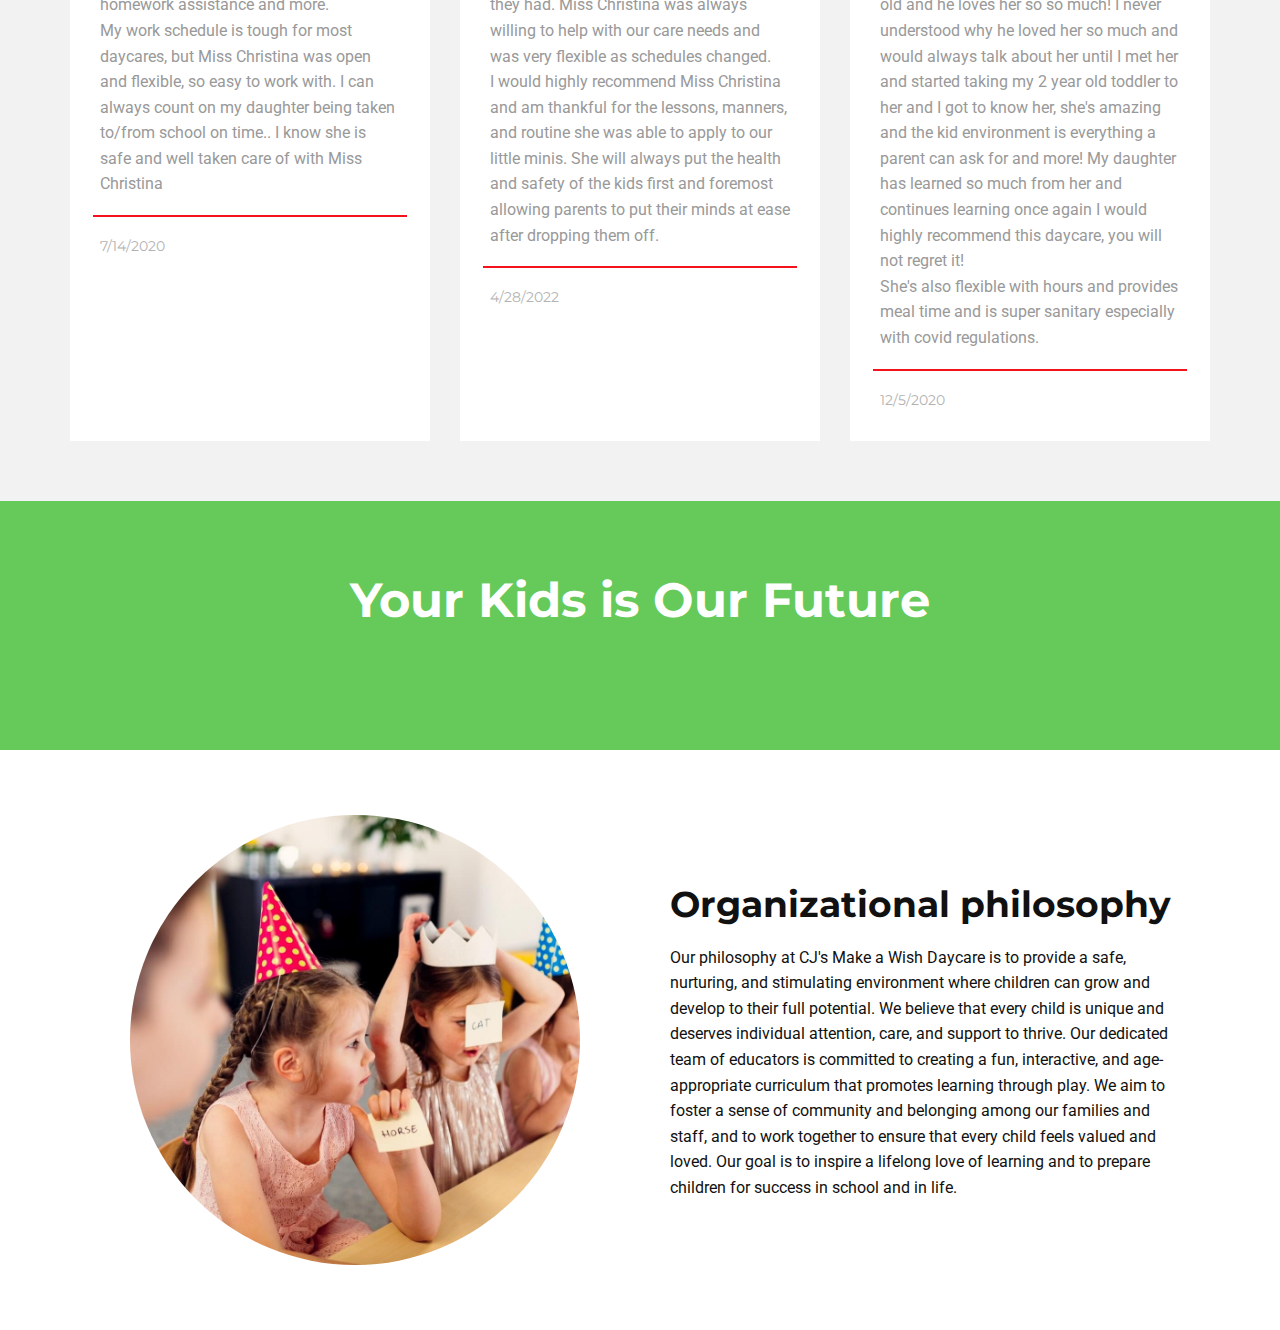
<file: Home.html>
<!DOCTYPE html>
<html style="font-size: 16px;" lang="en"><head>
    <meta name="viewport" content="width=device-width, initial-scale=1.0">
    <meta charset="utf-8">
    <meta name="keywords" content="Education, ​Your Kids is Our Future, ​Quick, Smart &amp;amp; Great Solutions, ​Our School Anniversary, Your Kids is Our Future, Training is everything, Education is the key to success, ​End of the School Year, ​Drop a line">
    <meta name="description" content="">
    <title>Home</title>
    <link rel="stylesheet" href="nicepage.css" media="screen">
<link rel="stylesheet" href="Home.css" media="screen">
    <script class="u-script" type="text/javascript" src="jquery.js" defer=""></script>
    <script class="u-script" type="text/javascript" src="nicepage.js" defer=""></script>
    <meta name="generator" content="Nicepage 5.11.2, nicepage.com">
    <link id="u-theme-google-font" rel="stylesheet" href="https://fonts.googleapis.com/css?family=Roboto:100,100i,300,300i,400,400i,500,500i,700,700i,900,900i|Open+Sans:300,300i,400,400i,500,500i,600,600i,700,700i,800,800i">
    <link id="u-page-google-font" rel="stylesheet" href="https://fonts.googleapis.com/css?family=Montserrat:100,100i,200,200i,300,300i,400,400i,500,500i,600,600i,700,700i,800,800i,900,900i|Roboto:100,100i,300,300i,400,400i,500,500i,700,700i,900,900i">
    
    
    
    
    
    <script type="application/ld+json">{
		"@context": "http://schema.org",
		"@type": "Organization",
		"name": "Site1"
}</script>
    <meta name="theme-color" content="#4894b6">
    <meta property="og:title" content="Home">
    <meta property="og:description" content="">
    <meta property="og:type" content="website">
  <meta data-intl-tel-input-cdn-path="intlTelInput/"></head>
  <body class="u-body u-xl-mode" data-lang="en"><header class="u-clearfix u-header u-palette-3-base u-header" id="sec-9ee4"><div class="u-clearfix u-sheet u-sheet-1">
        <nav class="u-align-right u-menu u-menu-one-level u-offcanvas u-menu-1" data-responsive-from="MD">
          <div class="menu-collapse" style="font-size: 1rem; letter-spacing: 0px; font-weight: 700; text-transform: uppercase;">
            <a class="u-button-style u-custom-active-border-color u-custom-active-color u-custom-border u-custom-border-color u-custom-borders u-custom-hover-border-color u-custom-hover-color u-custom-left-right-menu-spacing u-custom-padding-bottom u-custom-text-active-color u-custom-text-color u-custom-text-decoration u-custom-text-hover-color u-custom-top-bottom-menu-spacing u-nav-link" href="#" style="padding: 4px 0px; font-size: calc(1em + 8px);">
              <svg class="u-svg-link" preserveAspectRatio="xMidYMin slice" viewBox="0 0 302 302" style=""><use xmlns:xlink="http://www.w3.org/1999/xlink" xlink:href="#svg-5c50"></use></svg>
              <svg xmlns="http://www.w3.org/2000/svg" xmlns:xlink="http://www.w3.org/1999/xlink" version="1.1" id="svg-5c50" x="0px" y="0px" viewBox="0 0 302 302" style="enable-background:new 0 0 302 302;" xml:space="preserve" class="u-svg-content"><g><rect y="36" width="302" height="30"></rect><rect y="236" width="302" height="30"></rect><rect y="136" width="302" height="30"></rect>
</g><g></g><g></g><g></g><g></g><g></g><g></g><g></g><g></g><g></g><g></g><g></g><g></g><g></g><g></g><g></g></svg>
            </a>
          </div>
          <div class="u-custom-menu u-nav-container">
            <ul class="u-nav u-spacing-30 u-unstyled u-nav-1"><li class="u-nav-item"><a class="u-border-2 u-border-active-palette-1-base u-border-hover-palette-1-base u-border-no-left u-border-no-right u-border-no-top u-button-style u-nav-link u-text-active-white u-text-black u-text-hover-white" href="Home.html" style="padding: 10px 12px;">Home</a>
</li><li class="u-nav-item"><a class="u-border-2 u-border-active-palette-1-base u-border-hover-palette-1-base u-border-no-left u-border-no-right u-border-no-top u-button-style u-nav-link u-text-active-white u-text-black u-text-hover-white" href="Gallery.html" style="padding: 10px 12px;">Gallery</a>
</li><li class="u-nav-item"><a class="u-border-2 u-border-active-palette-1-base u-border-hover-palette-1-base u-border-no-left u-border-no-right u-border-no-top u-button-style u-nav-link u-text-active-white u-text-black u-text-hover-white" href="Contact.html" style="padding: 10px 12px;">Contact</a>
</li></ul>
          </div>
          <div class="u-custom-menu u-nav-container-collapse">
            <div class="u-align-center u-black u-container-style u-inner-container-layout u-opacity u-opacity-95 u-sidenav">
              <div class="u-inner-container-layout u-sidenav-overflow">
                <div class="u-menu-close"></div>
                <ul class="u-align-center u-nav u-popupmenu-items u-unstyled u-nav-2"><li class="u-nav-item"><a class="u-button-style u-nav-link" href="Home.html">Home</a>
</li><li class="u-nav-item"><a class="u-button-style u-nav-link" href="Gallery.html">Gallery</a>
</li><li class="u-nav-item"><a class="u-button-style u-nav-link" href="Contact.html">Contact</a>
</li></ul>
              </div>
            </div>
            <div class="u-black u-menu-overlay u-opacity u-opacity-70"></div>
          </div>
        </nav>
        <h1 class="u-align-center u-custom-font u-font-montserrat u-text u-text-palette-2-base u-text-1">
          <a class="u-active-none u-border-none u-btn u-button-link u-button-style u-hover-none u-none u-text-active-white u-text-black u-text-hover-palette-2-light-3 u-btn-1" href="Home.html">Christina Johnson<br>Day care<br>
          </a>
        </h1>
        <a href="https://nicepage.com/k/hospital-website-templates" class="u-active-none u-bottom-left-radius-0 u-bottom-right-radius-0 u-btn u-btn-rectangle u-button-style u-hover-none u-none u-radius-0 u-top-left-radius-0 u-top-right-radius-0 u-btn-2">Christina<br>Monday - Friday&nbsp;<br>6 AM - 6 PM<br>Cell:408.413.9272<br>License#434414297<br>
        </a>
      </div></header>
    <section class="u-clearfix u-image u-section-1" id="sec-60bd" data-image-width="1499" data-image-height="1080">
      <div class="u-clearfix u-sheet u-sheet-1">
        <h2 class="u-text u-text-1"> Our Services</h2>
        <div class="u-align-center u-expanded-width u-list u-list-1">
          <div class="u-repeater u-repeater-1">
            <div class="u-align-center u-container-style u-custom-item u-list-item u-palette-1-base u-repeater-item u-list-item-1">
              <div class="u-container-layout u-similar-container u-valign-top u-container-layout-1">
                <img class="u-image u-image-circle u-preserve-proportions u-image-1" src="images/service2.jpg" alt="" data-image-width="600" data-image-height="600">
                <h4 class="u-custom-font u-font-montserrat u-text u-text-default u-text-2">Infants</h4>
              </div>
            </div>
            <div class="u-align-center u-container-style u-custom-item u-list-item u-palette-4-base u-repeater-item u-list-item-2">
              <div class="u-container-layout u-similar-container u-valign-top u-container-layout-2">
                <img class="u-image u-image-circle u-preserve-proportions u-image-2" src="images/children-playing-grass.jpg" alt="" data-image-width="1280" data-image-height="853">
                <h4 class="u-custom-font u-font-montserrat u-text u-text-default u-text-3">Toddlers</h4>
              </div>
            </div>
            <div class="u-align-center u-container-style u-custom-item u-list-item u-palette-2-base u-repeater-item u-list-item-3">
              <div class="u-container-layout u-similar-container u-valign-top u-container-layout-3">
                <img class="u-image u-image-circle u-preserve-proportions u-image-3" src="images/happy-kids-elementary-school.jpg" alt="" data-image-width="1280" data-image-height="854">
                <h4 class="u-custom-font u-font-montserrat u-text u-text-default u-text-4">Preschoolers</h4>
              </div>
            </div>
            <div class="u-align-center u-container-style u-custom-item u-list-item u-palette-3-base u-repeater-item u-list-item-4">
              <div class="u-container-layout u-similar-container u-valign-top u-container-layout-4">
                <img class="u-image u-image-circle u-preserve-proportions u-image-4" src="images/service5.jpg" alt="" data-image-width="300" data-image-height="300">
                <h4 class="u-custom-font u-font-montserrat u-text u-text-default u-text-5">Schoolers</h4>
              </div>
            </div>
          </div>
        </div>
      </div>
    </section>
    <section class="u-align-left u-clearfix u-grey-5 u-section-2" id="carousel_2324">
      <div class="u-clearfix u-sheet u-sheet-1">
        <h5 class="u-align-center u-custom-font u-font-montserrat u-text u-text-default u-text-1">Testimonials</h5>
        <h6 class="u-align-center u-custom-font u-font-montserrat u-text u-text-default u-text-2"> What Parents Say</h6>
        <div class="u-expanded-width u-list u-list-1">
          <div class="u-repeater u-repeater-1">
            <div class="u-align-left u-container-style u-custom-item u-list-item u-repeater-item u-shape-rectangle u-white u-list-item-1">
              <div class="u-container-layout u-similar-container u-container-layout-1">
                <h5 class="u-custom-font u-font-montserrat u-text u-text-3">
                  <a href="https://www.yelp.com/user_details?userid=HD170qvYan1O4XMW00dQzw" class="css-19v1rkv u-active-none u-border-none u-btn u-button-style u-hover-none u-none u-text-palette-1-base u-btn-1" role="link">Darya G.</a>
                </h5>
                <p class="u-text u-text-grey-40 u-text-4"> My daughter has been coming to this daycare for the last five years and we love it!!!The facility is always clean and safe. Miss Christina provides healthy meals and variety of engaging activities for kids of all ages including reading time, crafts, homework assistance and more.<br>My work schedule is tough for most daycares, but Miss Christina was open and flexible, so easy to work with. I can always count on my daughter being taken to/from school on time.. I know she is safe and well taken care of with Miss Christina
                </p>
                <div class="u-border-2 u-border-palette-2-base u-expanded-width u-line u-line-horizontal u-line-1"></div>
                <p class="u-custom-font u-font-montserrat u-text u-text-grey-30 u-text-5">7/14/2020</p>
              </div>
            </div>
            <div class="u-align-left u-container-style u-custom-item u-list-item u-repeater-item u-shape-rectangle u-white u-list-item-2">
              <div class="u-container-layout u-similar-container u-container-layout-2">
                <h5 class="u-custom-font u-font-montserrat u-text u-text-6">
                  <a href="https://www.yelp.com/user_details?userid=WUNHRjNX5IkIc7WVmTPEaQ" class="css-19v1rkv u-active-none u-border-none u-btn u-button-style u-hover-none u-none u-text-palette-1-base u-btn-2" role="link">Mark T.</a>
                </h5>
                <p class="u-text u-text-grey-40 u-text-7"> Miss Christina was amazing with our 2 year olds! She was always working on fun projects with them and making sure they were learning new things to help progress their learning. The kids would always come home exhausted from all of the fun they had. Miss Christina was always willing to help with our care needs and was very flexible as schedules changed.<br>I would highly recommend Miss Christina and am thankful for the lessons, manners, and routine she was able to apply to our little minis. She will always put the health and safety of the kids first and foremost allowing parents to put their minds at ease after dropping them off.
                </p>
                <div class="u-border-2 u-border-palette-2-base u-expanded-width u-line u-line-horizontal u-line-2"></div>
                <p class="u-custom-font u-font-montserrat u-text u-text-grey-30 u-text-8"> 4/28/2022</p>
              </div>
            </div>
            <div class="u-align-left u-container-style u-custom-item u-list-item u-repeater-item u-shape-rectangle u-white u-list-item-3">
              <div class="u-container-layout u-similar-container u-container-layout-3">
                <h5 class="u-custom-font u-font-montserrat u-text u-text-9">
                  <a href="https://www.yelp.com/user_details?userid=YDtPyE0TTvZjyhsaZK1trQ" class="css-19v1rkv u-active-none u-border-none u-btn u-button-style u-hover-none u-none u-text-palette-1-base u-btn-3" role="link">Nyssaa H.</a>
                </h5>
                <p class="u-text u-text-grey-40 u-text-10"> I would highly recommend this daycare! Ms. Christina is excellent with kids and has years of experience. I was recommended to her by my sister n law, she used to take her son to Ms. Christina ever since he was 6 months up to 7 years old and he loves her so so much! I never understood why he loved her so much and would always talk about her until I met her and started taking my 2 year old toddler to her and I got to know her, she's amazing and the kid environment is everything a parent can ask for and more! My daughter has learned so much from her and continues learning once again I would highly recommend this daycare, you will not regret it!<br>She's also flexible with hours and provides meal time and is super sanitary especially with covid regulations.
                </p>
                <div class="u-border-2 u-border-palette-2-base u-expanded-width u-line u-line-horizontal u-line-3"></div>
                <p class="u-custom-font u-font-montserrat u-text u-text-grey-30 u-text-11"> 12/5/2020</p>
              </div>
            </div>
          </div>
        </div>
      </div>
    </section>
    <section class="u-clearfix u-container-align-center u-palette-4-base u-section-3" id="carousel_0360">
      <div class="u-clearfix u-sheet u-sheet-1">
        <h1 class="u-align-center u-custom-font u-font-montserrat u-text u-text-1">Your Kids is Our Future<br>
        </h1>
      </div>
    </section>
    <section class="u-clearfix u-section-4" id="carousel_7d05">
      <div class="u-clearfix u-sheet u-valign-middle u-sheet-1">
        <div class="u-clearfix u-expanded-width u-layout-wrap u-layout-wrap-1">
          <div class="u-layout">
            <div class="u-layout-row">
              <div class="u-container-align-center-lg u-container-align-center-md u-container-align-center-xl u-container-style u-layout-cell u-size-30 u-layout-cell-1">
                <div class="u-container-layout u-valign-middle u-container-layout-1">
                  <div class="u-image u-image-circle u-image-1" data-image-width="1480" data-image-height="986"></div>
                </div>
              </div>
              <div class="u-container-align-left u-container-style u-layout-cell u-size-30 u-layout-cell-2">
                <div class="u-container-layout u-container-layout-2">
                  <h2 class="u-align-left u-custom-font u-font-montserrat u-text u-text-default u-text-1"> Organizational philosophy</h2>
                  <p class="u-align-left u-text u-text-default u-text-2"> Our ​philosophy at CJ's Make a Wish Daycare is to provide a safe, nurturing, and stimulating environment where children can grow and develop to their full potential. We believe that every child is unique and deserves individual attention, care, and support to thrive. Our dedicated team of educators is committed to creating a fun, interactive, and age-appropriate curriculum that promotes learning through play. We aim to foster a sense of community and belonging among our families and staff, and to work together to ensure that every child feels valued and loved. Our goal is to inspire a lifelong love of learning and to prepare children for success in school and in life.</p>
                </div>
              </div>
            </div>
          </div>
        </div>
      </div>
    </section>
    
    
    
   
  
</body></html>
</file>
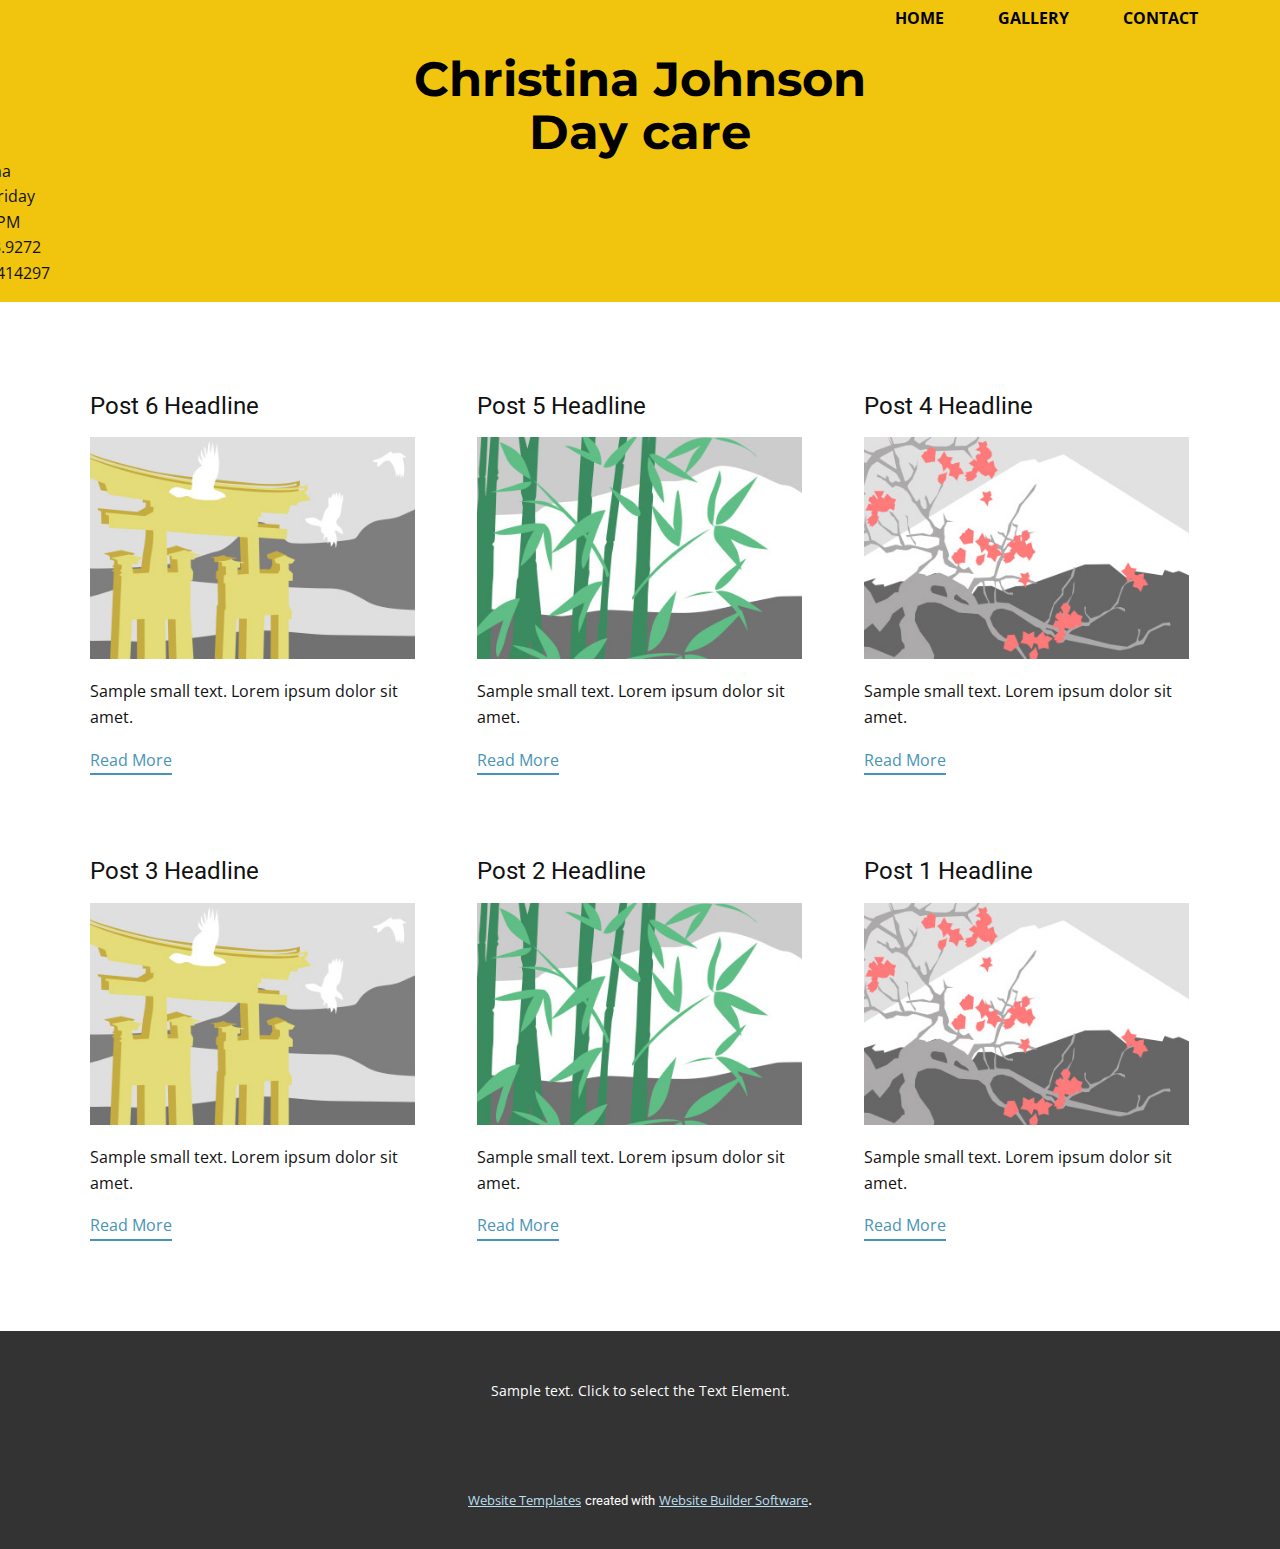
<file: blog/blog.html>
<!DOCTYPE html>
<html style="font-size: 16px;" lang="en"><head>
    <meta name="viewport" content="width=device-width, initial-scale=1.0">
    <meta charset="utf-8">
    <meta name="keywords" content="">
    <meta name="description" content="">
    <title>Blog Template</title>
    <link rel="stylesheet" href="../nicepage.css" media="screen">
<link rel="stylesheet" href="../Blog-Template.css" media="screen">
    <script class="u-script" type="text/javascript" src="../jquery.js" defer=""></script>
    <script class="u-script" type="text/javascript" src="../nicepage.js" defer=""></script>
    <meta name="generator" content="Nicepage 5.11.2, nicepage.com">
    <link id="u-theme-google-font" rel="stylesheet" href="https://fonts.googleapis.com/css?family=Roboto:100,100i,300,300i,400,400i,500,500i,700,700i,900,900i|Open+Sans:300,300i,400,400i,500,500i,600,600i,700,700i,800,800i">
    <link id="u-page-google-font" rel="stylesheet" href="https://fonts.googleapis.com/css?family=Montserrat:100,100i,200,200i,300,300i,400,400i,500,500i,600,600i,700,700i,800,800i,900,900i">
    
    
    <script type="application/ld+json">{
		"@context": "http://schema.org",
		"@type": "Organization",
		"name": "Site1"
}</script>
    <meta name="theme-color" content="#4894b6">
  <meta data-intl-tel-input-cdn-path="intlTelInput/"></head>
  <body class="u-body u-xl-mode" data-lang="en"><header class="u-clearfix u-header u-palette-3-base u-header" id="sec-9ee4"><div class="u-clearfix u-sheet u-sheet-1">
        <nav class="u-align-right u-menu u-menu-one-level u-offcanvas u-menu-1" data-responsive-from="MD">
          <div class="menu-collapse" style="font-size: 1rem; letter-spacing: 0px; font-weight: 700; text-transform: uppercase;">
            <a class="u-button-style u-custom-active-border-color u-custom-active-color u-custom-border u-custom-border-color u-custom-borders u-custom-hover-border-color u-custom-hover-color u-custom-left-right-menu-spacing u-custom-padding-bottom u-custom-text-active-color u-custom-text-color u-custom-text-decoration u-custom-text-hover-color u-custom-top-bottom-menu-spacing u-nav-link" href="#" style="padding: 4px 0px; font-size: calc(1em + 8px);">
              <svg class="u-svg-link" preserveAspectRatio="xMidYMin slice" viewBox="0 0 302 302" style=""><use xmlns:xlink="http://www.w3.org/1999/xlink" xlink:href="#svg-5c50"></use></svg>
              <svg xmlns="http://www.w3.org/2000/svg" xmlns:xlink="http://www.w3.org/1999/xlink" version="1.1" id="svg-5c50" x="0px" y="0px" viewBox="0 0 302 302" style="enable-background:new 0 0 302 302;" xml:space="preserve" class="u-svg-content"><g><rect y="36" width="302" height="30"></rect><rect y="236" width="302" height="30"></rect><rect y="136" width="302" height="30"></rect>
</g><g></g><g></g><g></g><g></g><g></g><g></g><g></g><g></g><g></g><g></g><g></g><g></g><g></g><g></g><g></g></svg>
            </a>
          </div>
          <div class="u-custom-menu u-nav-container">
            <ul class="u-nav u-spacing-30 u-unstyled u-nav-1"><li class="u-nav-item"><a class="u-border-2 u-border-active-palette-1-base u-border-hover-palette-1-base u-border-no-left u-border-no-right u-border-no-top u-button-style u-nav-link u-text-active-white u-text-black u-text-hover-white" href="../Home.html" style="padding: 10px 12px;">Home</a>
</li><li class="u-nav-item"><a class="u-border-2 u-border-active-palette-1-base u-border-hover-palette-1-base u-border-no-left u-border-no-right u-border-no-top u-button-style u-nav-link u-text-active-white u-text-black u-text-hover-white" href="../Gallery.html" style="padding: 10px 12px;">Gallery</a>
</li><li class="u-nav-item"><a class="u-border-2 u-border-active-palette-1-base u-border-hover-palette-1-base u-border-no-left u-border-no-right u-border-no-top u-button-style u-nav-link u-text-active-white u-text-black u-text-hover-white" href="../Contact.html" style="padding: 10px 12px;">Contact</a>
</li></ul>
          </div>
          <div class="u-custom-menu u-nav-container-collapse">
            <div class="u-align-center u-black u-container-style u-inner-container-layout u-opacity u-opacity-95 u-sidenav">
              <div class="u-inner-container-layout u-sidenav-overflow">
                <div class="u-menu-close"></div>
                <ul class="u-align-center u-nav u-popupmenu-items u-unstyled u-nav-2"><li class="u-nav-item"><a class="u-button-style u-nav-link" href="../Home.html">Home</a>
</li><li class="u-nav-item"><a class="u-button-style u-nav-link" href="../Gallery.html">Gallery</a>
</li><li class="u-nav-item"><a class="u-button-style u-nav-link" href="../Contact.html">Contact</a>
</li></ul>
              </div>
            </div>
            <div class="u-black u-menu-overlay u-opacity u-opacity-70"></div>
          </div>
        </nav>
        <h1 class="u-align-center u-custom-font u-font-montserrat u-text u-text-palette-2-base u-text-1">
          <a class="u-active-none u-border-none u-btn u-button-link u-button-style u-hover-none u-none u-text-active-white u-text-black u-text-hover-palette-2-light-3 u-btn-1" href="../Home.html">Christina Johnson<br>Day care<br>
          </a>
        </h1>
        <a href="https://nicepage.com/k/hospital-website-templates" class="u-active-none u-bottom-left-radius-0 u-bottom-right-radius-0 u-btn u-btn-rectangle u-button-style u-hover-none u-none u-radius-0 u-top-left-radius-0 u-top-right-radius-0 u-btn-2">Christina<br>Monday - Friday&nbsp;<br>6 AM - 6 PM<br>Cell:408.413.9272<br>License#434414297<br>
        </a>
      </div></header>
    <section class="u-clearfix u-section-1" id="sec-c6bd">
      <div class="u-clearfix u-sheet u-valign-middle u-sheet-1"><!--blog--><!--blog_options_json--><!--{"type":"Recent","source":"","tags":"","count":""}--><!--/blog_options_json-->
        <div class="u-blog u-expanded-width u-repeater u-repeater-1"><!--blog_post-->
          <div class="u-blog-post u-container-style u-repeater-item u-white u-repeater-item-1">
            <div class="u-container-layout u-similar-container u-valign-top u-container-layout-1"><!--blog_post_header-->
              <h4 class="u-blog-control u-text u-text-1">
                <a class="u-post-header-link" href="../blog/post-5.html">Post 6 Headline</a>
              </h4><!--/blog_post_header--><!--blog_post_image-->
              <a class="u-post-header-link" href="../blog/post-5.html"><img alt="" class="u-blog-control u-expanded-width u-image u-image-default u-image-1" src="../images/8ad73f3c.jpeg"></a><!--/blog_post_image--><!--blog_post_content-->
              <div class="u-blog-control u-post-content u-text u-text-2 fr-view">Sample small text. Lorem ipsum dolor sit amet.</div><!--/blog_post_content--><!--blog_post_readmore-->
              <a href="../blog/post-5.html" class="u-blog-control u-border-2 u-border-palette-1-base u-btn u-btn-rectangle u-button-style u-none u-btn-1"><!--blog_post_readmore_content--><!--options_json--><!--{"content":"","defaultValue":"Read More"}--><!--/options_json-->Read More<!--/blog_post_readmore_content--></a><!--/blog_post_readmore-->
            </div>
          </div><div class="u-blog-post u-container-style u-repeater-item u-video-cover u-white">
            <div class="u-container-layout u-similar-container u-valign-top u-container-layout-2"><!--blog_post_header-->
              <h4 class="u-blog-control u-text u-text-3">
                <a class="u-post-header-link" href="../blog/post-4.html">Post 5 Headline</a>
              </h4><!--/blog_post_header--><!--blog_post_image-->
              <a class="u-post-header-link" href="../blog/post-4.html"><img alt="" class="u-blog-control u-expanded-width u-image u-image-default u-image-2" src="../images/68f64b9d.jpeg"></a><!--/blog_post_image--><!--blog_post_content-->
              <div class="u-blog-control u-post-content u-text u-text-4 fr-view">Sample small text. Lorem ipsum dolor sit amet.</div><!--/blog_post_content--><!--blog_post_readmore-->
              <a href="../blog/post-4.html" class="u-blog-control u-border-2 u-border-palette-1-base u-btn u-btn-rectangle u-button-style u-none u-btn-2"><!--blog_post_readmore_content--><!--options_json--><!--{"content":"","defaultValue":"Read More"}--><!--/options_json-->Read More<!--/blog_post_readmore_content--></a><!--/blog_post_readmore-->
            </div>
          </div><div class="u-blog-post u-container-style u-repeater-item u-video-cover u-white">
            <div class="u-container-layout u-similar-container u-valign-top u-container-layout-3"><!--blog_post_header-->
              <h4 class="u-blog-control u-text u-text-5">
                <a class="u-post-header-link" href="../blog/post-3.html">Post 4 Headline</a>
              </h4><!--/blog_post_header--><!--blog_post_image-->
              <a class="u-post-header-link" href="../blog/post-3.html"><img alt="" class="u-blog-control u-expanded-width u-image u-image-default u-image-3" src="../images/0fd3416c.jpeg"></a><!--/blog_post_image--><!--blog_post_content-->
              <div class="u-blog-control u-post-content u-text u-text-6 fr-view">Sample small text. Lorem ipsum dolor sit amet.</div><!--/blog_post_content--><!--blog_post_readmore-->
              <a href="../blog/post-3.html" class="u-blog-control u-border-2 u-border-palette-1-base u-btn u-btn-rectangle u-button-style u-none u-btn-3"><!--blog_post_readmore_content--><!--options_json--><!--{"content":"","defaultValue":"Read More"}--><!--/options_json-->Read More<!--/blog_post_readmore_content--></a><!--/blog_post_readmore-->
            </div>
          </div><div class="u-blog-post u-container-style u-repeater-item u-white u-repeater-item-1">
            <div class="u-container-layout u-similar-container u-valign-top u-container-layout-1"><!--blog_post_header-->
              <h4 class="u-blog-control u-text u-text-1">
                <a class="u-post-header-link" href="../blog/post-2.html">Post 3 Headline</a>
              </h4><!--/blog_post_header--><!--blog_post_image-->
              <a class="u-post-header-link" href="../blog/post-2.html"><img alt="" class="u-blog-control u-expanded-width u-image u-image-default u-image-1" src="../images/8ad73f3c.jpeg"></a><!--/blog_post_image--><!--blog_post_content-->
              <div class="u-blog-control u-post-content u-text u-text-2 fr-view">Sample small text. Lorem ipsum dolor sit amet.</div><!--/blog_post_content--><!--blog_post_readmore-->
              <a href="../blog/post-2.html" class="u-blog-control u-border-2 u-border-palette-1-base u-btn u-btn-rectangle u-button-style u-none u-btn-1"><!--blog_post_readmore_content--><!--options_json--><!--{"content":"","defaultValue":"Read More"}--><!--/options_json-->Read More<!--/blog_post_readmore_content--></a><!--/blog_post_readmore-->
            </div>
          </div><div class="u-blog-post u-container-style u-repeater-item u-video-cover u-white">
            <div class="u-container-layout u-similar-container u-valign-top u-container-layout-2"><!--blog_post_header-->
              <h4 class="u-blog-control u-text u-text-3">
                <a class="u-post-header-link" href="../blog/post-1.html">Post 2 Headline</a>
              </h4><!--/blog_post_header--><!--blog_post_image-->
              <a class="u-post-header-link" href="../blog/post-1.html"><img alt="" class="u-blog-control u-expanded-width u-image u-image-default u-image-2" src="../images/68f64b9d.jpeg"></a><!--/blog_post_image--><!--blog_post_content-->
              <div class="u-blog-control u-post-content u-text u-text-4 fr-view">Sample small text. Lorem ipsum dolor sit amet.</div><!--/blog_post_content--><!--blog_post_readmore-->
              <a href="../blog/post-1.html" class="u-blog-control u-border-2 u-border-palette-1-base u-btn u-btn-rectangle u-button-style u-none u-btn-2"><!--blog_post_readmore_content--><!--options_json--><!--{"content":"","defaultValue":"Read More"}--><!--/options_json-->Read More<!--/blog_post_readmore_content--></a><!--/blog_post_readmore-->
            </div>
          </div><div class="u-blog-post u-container-style u-repeater-item u-video-cover u-white">
            <div class="u-container-layout u-similar-container u-valign-top u-container-layout-3"><!--blog_post_header-->
              <h4 class="u-blog-control u-text u-text-5">
                <a class="u-post-header-link" href="../blog/post.html">Post 1 Headline</a>
              </h4><!--/blog_post_header--><!--blog_post_image-->
              <a class="u-post-header-link" href="../blog/post.html"><img alt="" class="u-blog-control u-expanded-width u-image u-image-default u-image-3" src="../images/0fd3416c.jpeg"></a><!--/blog_post_image--><!--blog_post_content-->
              <div class="u-blog-control u-post-content u-text u-text-6 fr-view">Sample small text. Lorem ipsum dolor sit amet.</div><!--/blog_post_content--><!--blog_post_readmore-->
              <a href="../blog/post.html" class="u-blog-control u-border-2 u-border-palette-1-base u-btn u-btn-rectangle u-button-style u-none u-btn-3"><!--blog_post_readmore_content--><!--options_json--><!--{"content":"","defaultValue":"Read More"}--><!--/options_json-->Read More<!--/blog_post_readmore_content--></a><!--/blog_post_readmore-->
            </div>
          </div><!--/blog_post--><!--blog_post-->
          <!--/blog_post--><!--blog_post-->
          <!--/blog_post-->
        </div><!--/blog-->
      </div>
    </section>
    
    
    <footer class="u-align-center u-clearfix u-footer u-grey-80 u-footer" id="sec-32b4"><div class="u-clearfix u-sheet u-sheet-1">
        <p class="u-small-text u-text u-text-variant u-text-1">Sample text. Click to select the Text Element.</p>
      </div></footer>
    <section class="u-backlink u-clearfix u-grey-80">
      <a class="u-link" href="https://nicepage.com/website-templates" target="_blank">
        <span>Website Templates</span>
      </a>
      <p class="u-text">
        <span>created with</span>
      </p>
      <a class="u-link" href="" target="_blank">
        <span>Website Builder Software</span>
      </a>. 
    </section>
  
</body></html>
</file>
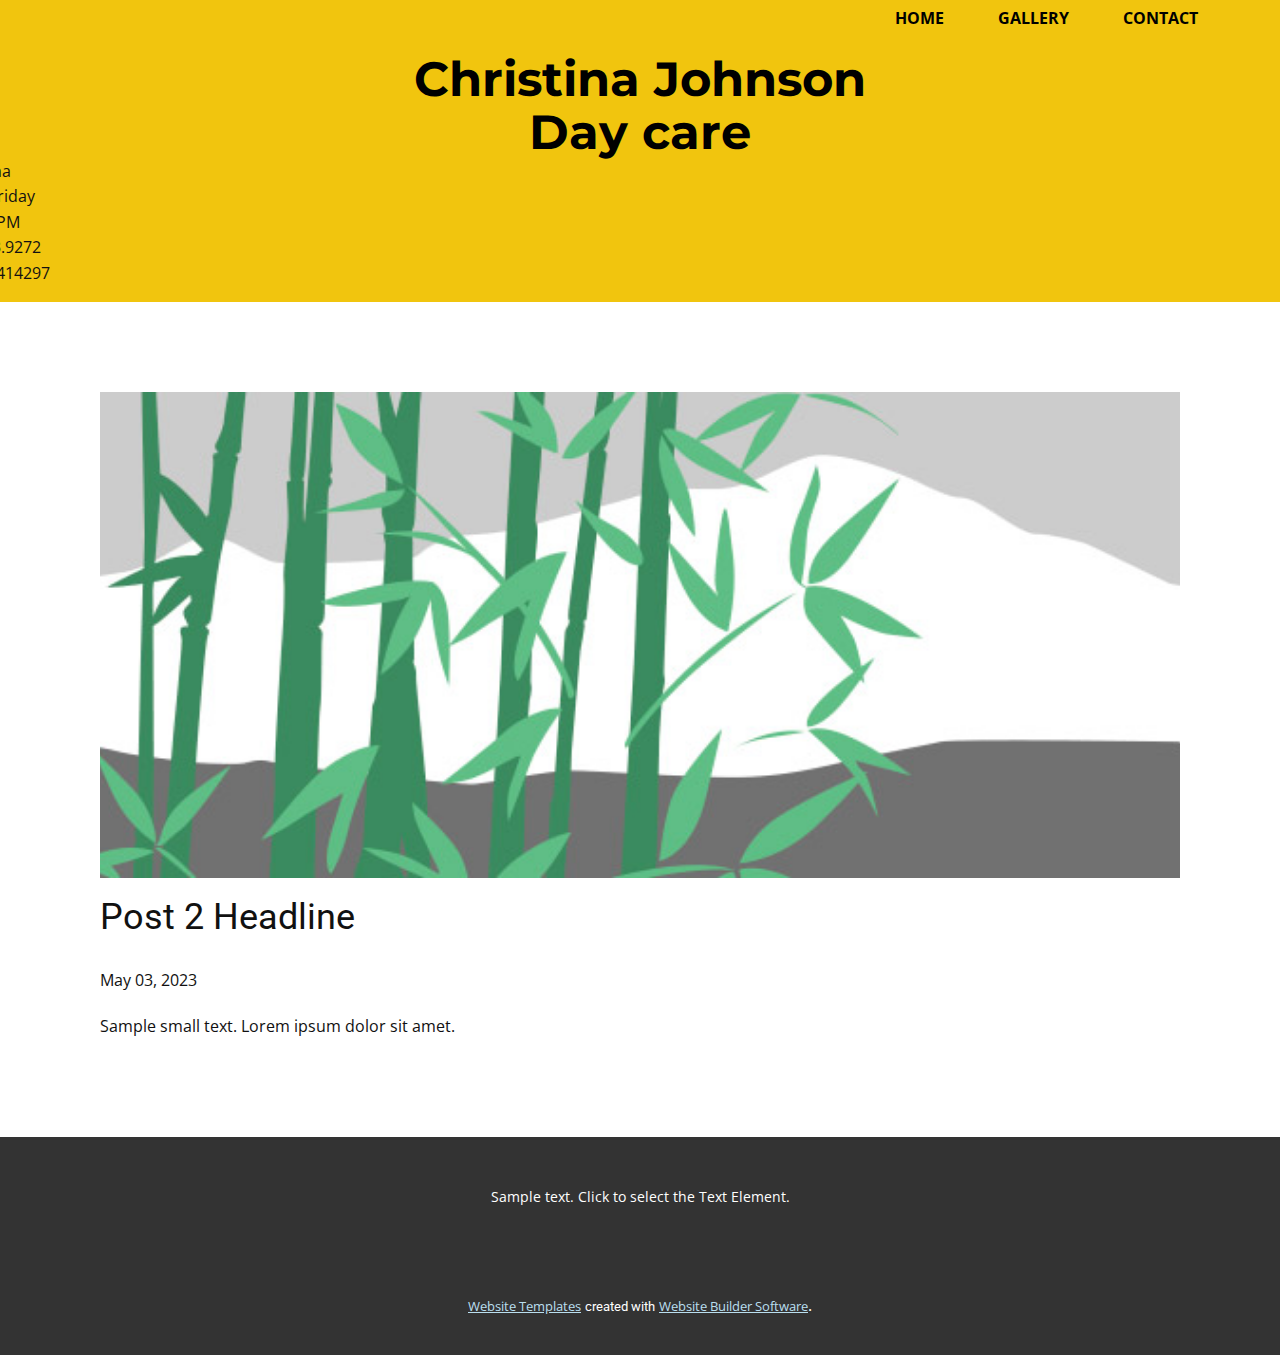
<file: blog/post-1.html>
<!DOCTYPE html>
<html style="font-size: 16px;" lang="en"><head>
    <meta name="viewport" content="width=device-width, initial-scale=1.0">
    <meta charset="utf-8">
    <meta name="keywords" content="Post 1 Headline">
    <meta name="description" content="">
    <title>Post 2 Headline</title>
    <link rel="stylesheet" href="../nicepage.css" media="screen">
<link rel="stylesheet" href="../Post-Template.css" media="screen">
    <script class="u-script" type="text/javascript" src="../jquery.js" defer=""></script>
    <script class="u-script" type="text/javascript" src="../nicepage.js" defer=""></script>
    <meta name="generator" content="Nicepage 5.11.2, nicepage.com">
    <link id="u-theme-google-font" rel="stylesheet" href="https://fonts.googleapis.com/css?family=Roboto:100,100i,300,300i,400,400i,500,500i,700,700i,900,900i|Open+Sans:300,300i,400,400i,500,500i,600,600i,700,700i,800,800i">
    <link id="u-page-google-font" rel="stylesheet" href="https://fonts.googleapis.com/css?family=Montserrat:100,100i,200,200i,300,300i,400,400i,500,500i,600,600i,700,700i,800,800i,900,900i">
    
    
    <script type="application/ld+json">{
		"@context": "http://schema.org",
		"@type": "Organization",
		"name": "Site1"
}</script>
    <meta name="theme-color" content="#4894b6">
  <meta data-intl-tel-input-cdn-path="intlTelInput/"></head>
  <body class="u-body u-xl-mode" data-lang="en"><header class="u-clearfix u-header u-palette-3-base u-header" id="sec-9ee4"><div class="u-clearfix u-sheet u-sheet-1">
        <nav class="u-align-right u-menu u-menu-one-level u-offcanvas u-menu-1" data-responsive-from="MD">
          <div class="menu-collapse" style="font-size: 1rem; letter-spacing: 0px; font-weight: 700; text-transform: uppercase;">
            <a class="u-button-style u-custom-active-border-color u-custom-active-color u-custom-border u-custom-border-color u-custom-borders u-custom-hover-border-color u-custom-hover-color u-custom-left-right-menu-spacing u-custom-padding-bottom u-custom-text-active-color u-custom-text-color u-custom-text-decoration u-custom-text-hover-color u-custom-top-bottom-menu-spacing u-nav-link" href="#" style="padding: 4px 0px; font-size: calc(1em + 8px);">
              <svg class="u-svg-link" preserveAspectRatio="xMidYMin slice" viewBox="0 0 302 302" style=""><use xmlns:xlink="http://www.w3.org/1999/xlink" xlink:href="#svg-5c50"></use></svg>
              <svg xmlns="http://www.w3.org/2000/svg" xmlns:xlink="http://www.w3.org/1999/xlink" version="1.1" id="svg-5c50" x="0px" y="0px" viewBox="0 0 302 302" style="enable-background:new 0 0 302 302;" xml:space="preserve" class="u-svg-content"><g><rect y="36" width="302" height="30"></rect><rect y="236" width="302" height="30"></rect><rect y="136" width="302" height="30"></rect>
</g><g></g><g></g><g></g><g></g><g></g><g></g><g></g><g></g><g></g><g></g><g></g><g></g><g></g><g></g><g></g></svg>
            </a>
          </div>
          <div class="u-custom-menu u-nav-container">
            <ul class="u-nav u-spacing-30 u-unstyled u-nav-1"><li class="u-nav-item"><a class="u-border-2 u-border-active-palette-1-base u-border-hover-palette-1-base u-border-no-left u-border-no-right u-border-no-top u-button-style u-nav-link u-text-active-white u-text-black u-text-hover-white" href="../Home.html" style="padding: 10px 12px;">Home</a>
</li><li class="u-nav-item"><a class="u-border-2 u-border-active-palette-1-base u-border-hover-palette-1-base u-border-no-left u-border-no-right u-border-no-top u-button-style u-nav-link u-text-active-white u-text-black u-text-hover-white" href="../Gallery.html" style="padding: 10px 12px;">Gallery</a>
</li><li class="u-nav-item"><a class="u-border-2 u-border-active-palette-1-base u-border-hover-palette-1-base u-border-no-left u-border-no-right u-border-no-top u-button-style u-nav-link u-text-active-white u-text-black u-text-hover-white" href="../Contact.html" style="padding: 10px 12px;">Contact</a>
</li></ul>
          </div>
          <div class="u-custom-menu u-nav-container-collapse">
            <div class="u-align-center u-black u-container-style u-inner-container-layout u-opacity u-opacity-95 u-sidenav">
              <div class="u-inner-container-layout u-sidenav-overflow">
                <div class="u-menu-close"></div>
                <ul class="u-align-center u-nav u-popupmenu-items u-unstyled u-nav-2"><li class="u-nav-item"><a class="u-button-style u-nav-link" href="../Home.html">Home</a>
</li><li class="u-nav-item"><a class="u-button-style u-nav-link" href="../Gallery.html">Gallery</a>
</li><li class="u-nav-item"><a class="u-button-style u-nav-link" href="../Contact.html">Contact</a>
</li></ul>
              </div>
            </div>
            <div class="u-black u-menu-overlay u-opacity u-opacity-70"></div>
          </div>
        </nav>
        <h1 class="u-align-center u-custom-font u-font-montserrat u-text u-text-palette-2-base u-text-1">
          <a class="u-active-none u-border-none u-btn u-button-link u-button-style u-hover-none u-none u-text-active-white u-text-black u-text-hover-palette-2-light-3 u-btn-1" href="../Home.html">Christina Johnson<br>Day care<br>
          </a>
        </h1>
        <a href="https://nicepage.com/k/hospital-website-templates" class="u-active-none u-bottom-left-radius-0 u-bottom-right-radius-0 u-btn u-btn-rectangle u-button-style u-hover-none u-none u-radius-0 u-top-left-radius-0 u-top-right-radius-0 u-btn-2">Christina<br>Monday - Friday&nbsp;<br>6 AM - 6 PM<br>Cell:408.413.9272<br>License#434414297<br>
        </a>
      </div></header>
    <section class="u-align-center u-clearfix u-section-1" id="sec-33ad">
      <div class="u-clearfix u-sheet u-valign-middle-md u-valign-middle-sm u-valign-middle-xs u-sheet-1"><!--post_details--><!--post_details_options_json--><!--{"source":""}--><!--/post_details_options_json--><!--blog_post-->
        <div class="u-container-style u-expanded-width u-post-details u-post-details-1">
          <div class="u-container-layout u-valign-middle u-container-layout-1"><!--blog_post_image-->
            <img alt="" class="u-blog-control u-expanded-width u-image u-image-default u-image-1" src="../images/68f64b9d.jpeg"><!--/blog_post_image--><!--blog_post_header-->
            <h2 class="u-blog-control u-text u-text-1">Post 2 Headline</h2><!--/blog_post_header--><!--blog_post_metadata-->
            <div class="u-blog-control u-metadata u-metadata-1"><!--blog_post_metadata_date-->
              <span class="u-meta-date u-meta-icon">May 03, 2023</span><!--/blog_post_metadata_date--><!--blog_post_metadata_category-->
              <!--/blog_post_metadata_category--><!--blog_post_metadata_comments-->
              <!--/blog_post_metadata_comments-->
            </div><!--/blog_post_metadata--><!--blog_post_content-->
            <div class="u-align-justify u-blog-control u-post-content u-text u-text-2 fr-view">
  Sample small text. Lorem ipsum dolor sit amet.
  </div><!--/blog_post_content-->
          </div>
        </div><!--/blog_post--><!--/post_details-->
      </div>
    </section>
    
    
    <footer class="u-align-center u-clearfix u-footer u-grey-80 u-footer" id="sec-32b4"><div class="u-clearfix u-sheet u-sheet-1">
        <p class="u-small-text u-text u-text-variant u-text-1">Sample text. Click to select the Text Element.</p>
      </div></footer>
    <section class="u-backlink u-clearfix u-grey-80">
      <a class="u-link" href="https://nicepage.com/website-templates" target="_blank">
        <span>Website Templates</span>
      </a>
      <p class="u-text">
        <span>created with</span>
      </p>
      <a class="u-link" href="" target="_blank">
        <span>Website Builder Software</span>
      </a>. 
    </section>
  
</body></html>
</file>
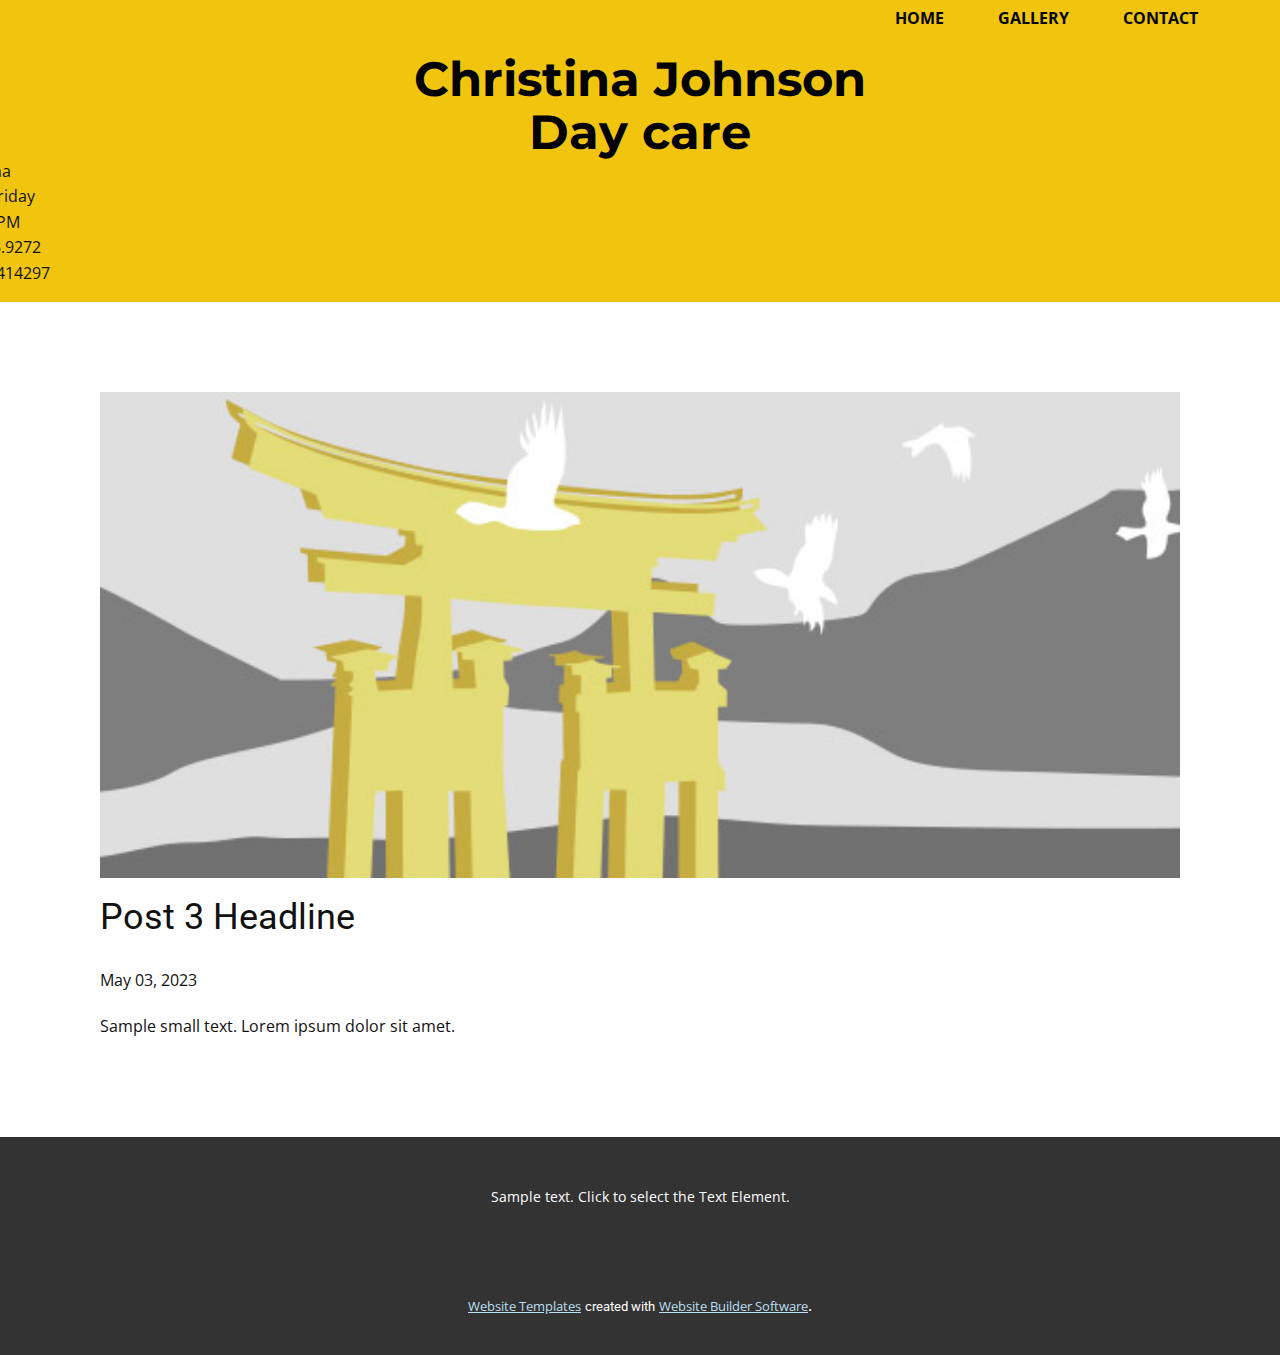
<file: blog/post-2.html>
<!DOCTYPE html>
<html style="font-size: 16px;" lang="en"><head>
    <meta name="viewport" content="width=device-width, initial-scale=1.0">
    <meta charset="utf-8">
    <meta name="keywords" content="Post 1 Headline">
    <meta name="description" content="">
    <title>Post 3 Headline</title>
    <link rel="stylesheet" href="../nicepage.css" media="screen">
<link rel="stylesheet" href="../Post-Template.css" media="screen">
    <script class="u-script" type="text/javascript" src="../jquery.js" defer=""></script>
    <script class="u-script" type="text/javascript" src="../nicepage.js" defer=""></script>
    <meta name="generator" content="Nicepage 5.11.2, nicepage.com">
    <link id="u-theme-google-font" rel="stylesheet" href="https://fonts.googleapis.com/css?family=Roboto:100,100i,300,300i,400,400i,500,500i,700,700i,900,900i|Open+Sans:300,300i,400,400i,500,500i,600,600i,700,700i,800,800i">
    <link id="u-page-google-font" rel="stylesheet" href="https://fonts.googleapis.com/css?family=Montserrat:100,100i,200,200i,300,300i,400,400i,500,500i,600,600i,700,700i,800,800i,900,900i">
    
    
    <script type="application/ld+json">{
		"@context": "http://schema.org",
		"@type": "Organization",
		"name": "Site1"
}</script>
    <meta name="theme-color" content="#4894b6">
  <meta data-intl-tel-input-cdn-path="intlTelInput/"></head>
  <body class="u-body u-xl-mode" data-lang="en"><header class="u-clearfix u-header u-palette-3-base u-header" id="sec-9ee4"><div class="u-clearfix u-sheet u-sheet-1">
        <nav class="u-align-right u-menu u-menu-one-level u-offcanvas u-menu-1" data-responsive-from="MD">
          <div class="menu-collapse" style="font-size: 1rem; letter-spacing: 0px; font-weight: 700; text-transform: uppercase;">
            <a class="u-button-style u-custom-active-border-color u-custom-active-color u-custom-border u-custom-border-color u-custom-borders u-custom-hover-border-color u-custom-hover-color u-custom-left-right-menu-spacing u-custom-padding-bottom u-custom-text-active-color u-custom-text-color u-custom-text-decoration u-custom-text-hover-color u-custom-top-bottom-menu-spacing u-nav-link" href="#" style="padding: 4px 0px; font-size: calc(1em + 8px);">
              <svg class="u-svg-link" preserveAspectRatio="xMidYMin slice" viewBox="0 0 302 302" style=""><use xmlns:xlink="http://www.w3.org/1999/xlink" xlink:href="#svg-5c50"></use></svg>
              <svg xmlns="http://www.w3.org/2000/svg" xmlns:xlink="http://www.w3.org/1999/xlink" version="1.1" id="svg-5c50" x="0px" y="0px" viewBox="0 0 302 302" style="enable-background:new 0 0 302 302;" xml:space="preserve" class="u-svg-content"><g><rect y="36" width="302" height="30"></rect><rect y="236" width="302" height="30"></rect><rect y="136" width="302" height="30"></rect>
</g><g></g><g></g><g></g><g></g><g></g><g></g><g></g><g></g><g></g><g></g><g></g><g></g><g></g><g></g><g></g></svg>
            </a>
          </div>
          <div class="u-custom-menu u-nav-container">
            <ul class="u-nav u-spacing-30 u-unstyled u-nav-1"><li class="u-nav-item"><a class="u-border-2 u-border-active-palette-1-base u-border-hover-palette-1-base u-border-no-left u-border-no-right u-border-no-top u-button-style u-nav-link u-text-active-white u-text-black u-text-hover-white" href="../Home.html" style="padding: 10px 12px;">Home</a>
</li><li class="u-nav-item"><a class="u-border-2 u-border-active-palette-1-base u-border-hover-palette-1-base u-border-no-left u-border-no-right u-border-no-top u-button-style u-nav-link u-text-active-white u-text-black u-text-hover-white" href="../Gallery.html" style="padding: 10px 12px;">Gallery</a>
</li><li class="u-nav-item"><a class="u-border-2 u-border-active-palette-1-base u-border-hover-palette-1-base u-border-no-left u-border-no-right u-border-no-top u-button-style u-nav-link u-text-active-white u-text-black u-text-hover-white" href="../Contact.html" style="padding: 10px 12px;">Contact</a>
</li></ul>
          </div>
          <div class="u-custom-menu u-nav-container-collapse">
            <div class="u-align-center u-black u-container-style u-inner-container-layout u-opacity u-opacity-95 u-sidenav">
              <div class="u-inner-container-layout u-sidenav-overflow">
                <div class="u-menu-close"></div>
                <ul class="u-align-center u-nav u-popupmenu-items u-unstyled u-nav-2"><li class="u-nav-item"><a class="u-button-style u-nav-link" href="../Home.html">Home</a>
</li><li class="u-nav-item"><a class="u-button-style u-nav-link" href="../Gallery.html">Gallery</a>
</li><li class="u-nav-item"><a class="u-button-style u-nav-link" href="../Contact.html">Contact</a>
</li></ul>
              </div>
            </div>
            <div class="u-black u-menu-overlay u-opacity u-opacity-70"></div>
          </div>
        </nav>
        <h1 class="u-align-center u-custom-font u-font-montserrat u-text u-text-palette-2-base u-text-1">
          <a class="u-active-none u-border-none u-btn u-button-link u-button-style u-hover-none u-none u-text-active-white u-text-black u-text-hover-palette-2-light-3 u-btn-1" href="../Home.html">Christina Johnson<br>Day care<br>
          </a>
        </h1>
        <a href="https://nicepage.com/k/hospital-website-templates" class="u-active-none u-bottom-left-radius-0 u-bottom-right-radius-0 u-btn u-btn-rectangle u-button-style u-hover-none u-none u-radius-0 u-top-left-radius-0 u-top-right-radius-0 u-btn-2">Christina<br>Monday - Friday&nbsp;<br>6 AM - 6 PM<br>Cell:408.413.9272<br>License#434414297<br>
        </a>
      </div></header>
    <section class="u-align-center u-clearfix u-section-1" id="sec-33ad">
      <div class="u-clearfix u-sheet u-valign-middle-md u-valign-middle-sm u-valign-middle-xs u-sheet-1"><!--post_details--><!--post_details_options_json--><!--{"source":""}--><!--/post_details_options_json--><!--blog_post-->
        <div class="u-container-style u-expanded-width u-post-details u-post-details-1">
          <div class="u-container-layout u-valign-middle u-container-layout-1"><!--blog_post_image-->
            <img alt="" class="u-blog-control u-expanded-width u-image u-image-default u-image-1" src="../images/8ad73f3c.jpeg"><!--/blog_post_image--><!--blog_post_header-->
            <h2 class="u-blog-control u-text u-text-1">Post 3 Headline</h2><!--/blog_post_header--><!--blog_post_metadata-->
            <div class="u-blog-control u-metadata u-metadata-1"><!--blog_post_metadata_date-->
              <span class="u-meta-date u-meta-icon">May 03, 2023</span><!--/blog_post_metadata_date--><!--blog_post_metadata_category-->
              <!--/blog_post_metadata_category--><!--blog_post_metadata_comments-->
              <!--/blog_post_metadata_comments-->
            </div><!--/blog_post_metadata--><!--blog_post_content-->
            <div class="u-align-justify u-blog-control u-post-content u-text u-text-2 fr-view">
  Sample small text. Lorem ipsum dolor sit amet.
  </div><!--/blog_post_content-->
          </div>
        </div><!--/blog_post--><!--/post_details-->
      </div>
    </section>
    
    
    <footer class="u-align-center u-clearfix u-footer u-grey-80 u-footer" id="sec-32b4"><div class="u-clearfix u-sheet u-sheet-1">
        <p class="u-small-text u-text u-text-variant u-text-1">Sample text. Click to select the Text Element.</p>
      </div></footer>
    <section class="u-backlink u-clearfix u-grey-80">
      <a class="u-link" href="https://nicepage.com/website-templates" target="_blank">
        <span>Website Templates</span>
      </a>
      <p class="u-text">
        <span>created with</span>
      </p>
      <a class="u-link" href="" target="_blank">
        <span>Website Builder Software</span>
      </a>. 
    </section>
  
</body></html>
</file>
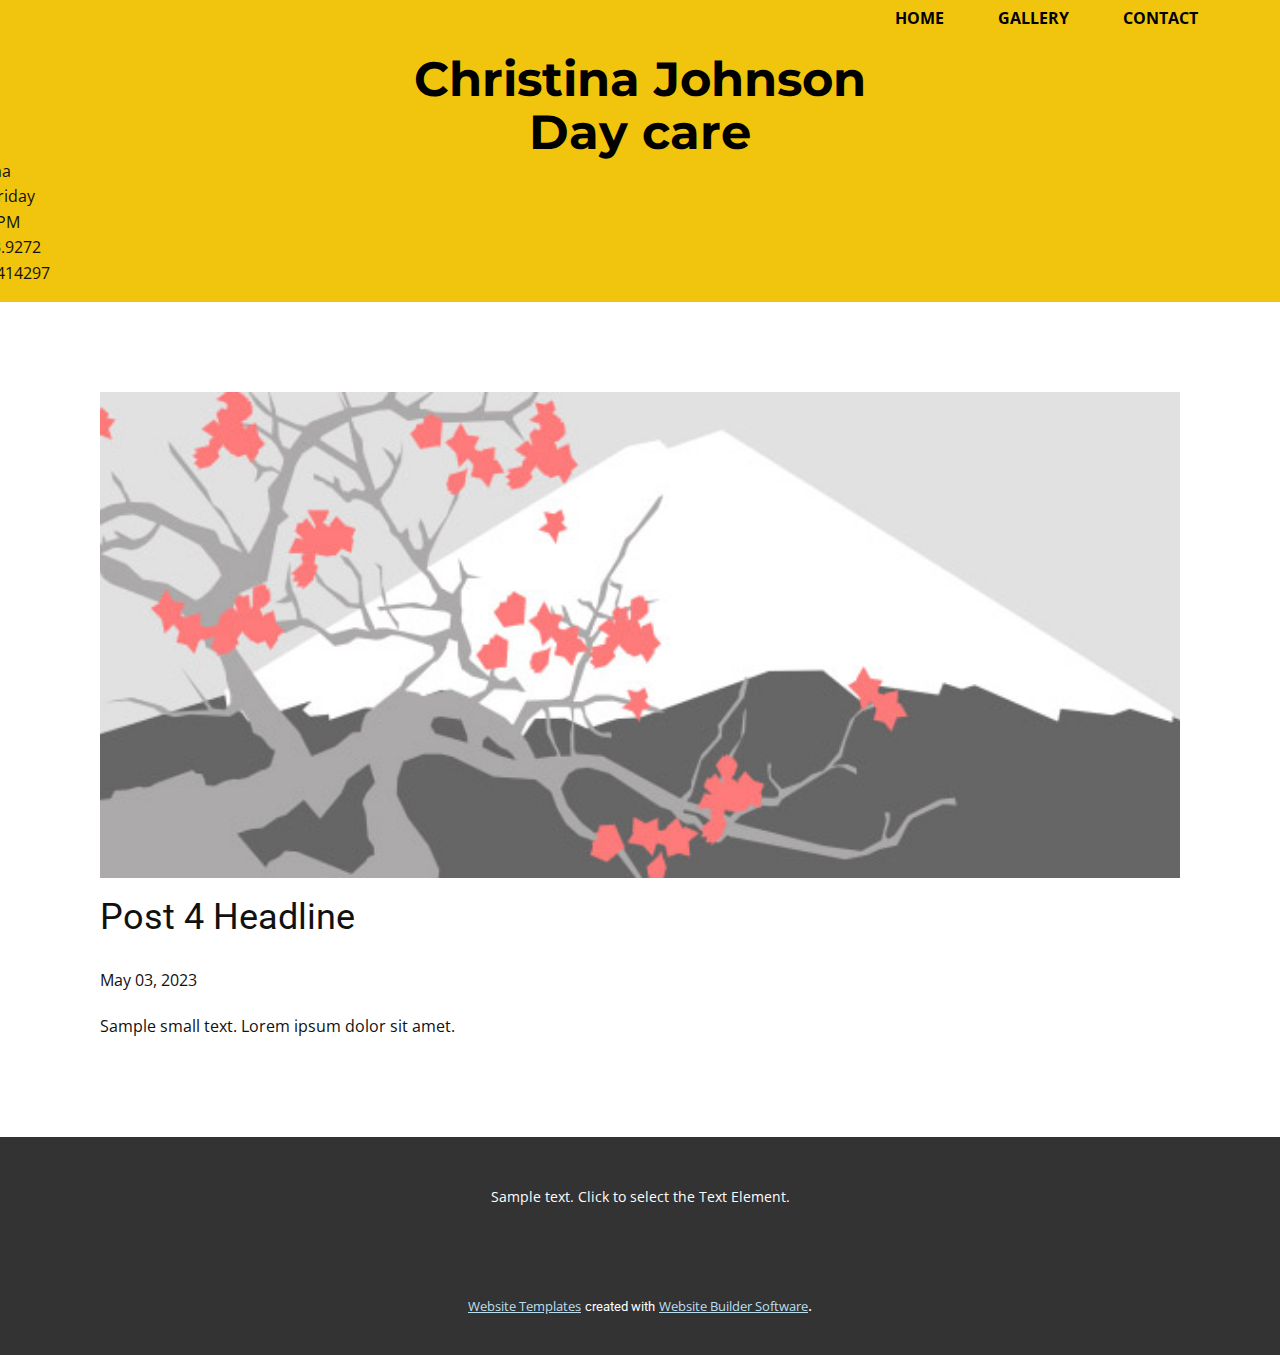
<file: blog/post-3.html>
<!DOCTYPE html>
<html style="font-size: 16px;" lang="en"><head>
    <meta name="viewport" content="width=device-width, initial-scale=1.0">
    <meta charset="utf-8">
    <meta name="keywords" content="Post 1 Headline">
    <meta name="description" content="">
    <title>Post 4 Headline</title>
    <link rel="stylesheet" href="../nicepage.css" media="screen">
<link rel="stylesheet" href="../Post-Template.css" media="screen">
    <script class="u-script" type="text/javascript" src="../jquery.js" defer=""></script>
    <script class="u-script" type="text/javascript" src="../nicepage.js" defer=""></script>
    <meta name="generator" content="Nicepage 5.11.2, nicepage.com">
    <link id="u-theme-google-font" rel="stylesheet" href="https://fonts.googleapis.com/css?family=Roboto:100,100i,300,300i,400,400i,500,500i,700,700i,900,900i|Open+Sans:300,300i,400,400i,500,500i,600,600i,700,700i,800,800i">
    <link id="u-page-google-font" rel="stylesheet" href="https://fonts.googleapis.com/css?family=Montserrat:100,100i,200,200i,300,300i,400,400i,500,500i,600,600i,700,700i,800,800i,900,900i">
    
    
    <script type="application/ld+json">{
		"@context": "http://schema.org",
		"@type": "Organization",
		"name": "Site1"
}</script>
    <meta name="theme-color" content="#4894b6">
  <meta data-intl-tel-input-cdn-path="intlTelInput/"></head>
  <body class="u-body u-xl-mode" data-lang="en"><header class="u-clearfix u-header u-palette-3-base u-header" id="sec-9ee4"><div class="u-clearfix u-sheet u-sheet-1">
        <nav class="u-align-right u-menu u-menu-one-level u-offcanvas u-menu-1" data-responsive-from="MD">
          <div class="menu-collapse" style="font-size: 1rem; letter-spacing: 0px; font-weight: 700; text-transform: uppercase;">
            <a class="u-button-style u-custom-active-border-color u-custom-active-color u-custom-border u-custom-border-color u-custom-borders u-custom-hover-border-color u-custom-hover-color u-custom-left-right-menu-spacing u-custom-padding-bottom u-custom-text-active-color u-custom-text-color u-custom-text-decoration u-custom-text-hover-color u-custom-top-bottom-menu-spacing u-nav-link" href="#" style="padding: 4px 0px; font-size: calc(1em + 8px);">
              <svg class="u-svg-link" preserveAspectRatio="xMidYMin slice" viewBox="0 0 302 302" style=""><use xmlns:xlink="http://www.w3.org/1999/xlink" xlink:href="#svg-5c50"></use></svg>
              <svg xmlns="http://www.w3.org/2000/svg" xmlns:xlink="http://www.w3.org/1999/xlink" version="1.1" id="svg-5c50" x="0px" y="0px" viewBox="0 0 302 302" style="enable-background:new 0 0 302 302;" xml:space="preserve" class="u-svg-content"><g><rect y="36" width="302" height="30"></rect><rect y="236" width="302" height="30"></rect><rect y="136" width="302" height="30"></rect>
</g><g></g><g></g><g></g><g></g><g></g><g></g><g></g><g></g><g></g><g></g><g></g><g></g><g></g><g></g><g></g></svg>
            </a>
          </div>
          <div class="u-custom-menu u-nav-container">
            <ul class="u-nav u-spacing-30 u-unstyled u-nav-1"><li class="u-nav-item"><a class="u-border-2 u-border-active-palette-1-base u-border-hover-palette-1-base u-border-no-left u-border-no-right u-border-no-top u-button-style u-nav-link u-text-active-white u-text-black u-text-hover-white" href="../Home.html" style="padding: 10px 12px;">Home</a>
</li><li class="u-nav-item"><a class="u-border-2 u-border-active-palette-1-base u-border-hover-palette-1-base u-border-no-left u-border-no-right u-border-no-top u-button-style u-nav-link u-text-active-white u-text-black u-text-hover-white" href="../Gallery.html" style="padding: 10px 12px;">Gallery</a>
</li><li class="u-nav-item"><a class="u-border-2 u-border-active-palette-1-base u-border-hover-palette-1-base u-border-no-left u-border-no-right u-border-no-top u-button-style u-nav-link u-text-active-white u-text-black u-text-hover-white" href="../Contact.html" style="padding: 10px 12px;">Contact</a>
</li></ul>
          </div>
          <div class="u-custom-menu u-nav-container-collapse">
            <div class="u-align-center u-black u-container-style u-inner-container-layout u-opacity u-opacity-95 u-sidenav">
              <div class="u-inner-container-layout u-sidenav-overflow">
                <div class="u-menu-close"></div>
                <ul class="u-align-center u-nav u-popupmenu-items u-unstyled u-nav-2"><li class="u-nav-item"><a class="u-button-style u-nav-link" href="../Home.html">Home</a>
</li><li class="u-nav-item"><a class="u-button-style u-nav-link" href="../Gallery.html">Gallery</a>
</li><li class="u-nav-item"><a class="u-button-style u-nav-link" href="../Contact.html">Contact</a>
</li></ul>
              </div>
            </div>
            <div class="u-black u-menu-overlay u-opacity u-opacity-70"></div>
          </div>
        </nav>
        <h1 class="u-align-center u-custom-font u-font-montserrat u-text u-text-palette-2-base u-text-1">
          <a class="u-active-none u-border-none u-btn u-button-link u-button-style u-hover-none u-none u-text-active-white u-text-black u-text-hover-palette-2-light-3 u-btn-1" href="../Home.html">Christina Johnson<br>Day care<br>
          </a>
        </h1>
        <a href="https://nicepage.com/k/hospital-website-templates" class="u-active-none u-bottom-left-radius-0 u-bottom-right-radius-0 u-btn u-btn-rectangle u-button-style u-hover-none u-none u-radius-0 u-top-left-radius-0 u-top-right-radius-0 u-btn-2">Christina<br>Monday - Friday&nbsp;<br>6 AM - 6 PM<br>Cell:408.413.9272<br>License#434414297<br>
        </a>
      </div></header>
    <section class="u-align-center u-clearfix u-section-1" id="sec-33ad">
      <div class="u-clearfix u-sheet u-valign-middle-md u-valign-middle-sm u-valign-middle-xs u-sheet-1"><!--post_details--><!--post_details_options_json--><!--{"source":""}--><!--/post_details_options_json--><!--blog_post-->
        <div class="u-container-style u-expanded-width u-post-details u-post-details-1">
          <div class="u-container-layout u-valign-middle u-container-layout-1"><!--blog_post_image-->
            <img alt="" class="u-blog-control u-expanded-width u-image u-image-default u-image-1" src="../images/0fd3416c.jpeg"><!--/blog_post_image--><!--blog_post_header-->
            <h2 class="u-blog-control u-text u-text-1">Post 4 Headline</h2><!--/blog_post_header--><!--blog_post_metadata-->
            <div class="u-blog-control u-metadata u-metadata-1"><!--blog_post_metadata_date-->
              <span class="u-meta-date u-meta-icon">May 03, 2023</span><!--/blog_post_metadata_date--><!--blog_post_metadata_category-->
              <!--/blog_post_metadata_category--><!--blog_post_metadata_comments-->
              <!--/blog_post_metadata_comments-->
            </div><!--/blog_post_metadata--><!--blog_post_content-->
            <div class="u-align-justify u-blog-control u-post-content u-text u-text-2 fr-view">
  Sample small text. Lorem ipsum dolor sit amet.
  </div><!--/blog_post_content-->
          </div>
        </div><!--/blog_post--><!--/post_details-->
      </div>
    </section>
    
    
    <footer class="u-align-center u-clearfix u-footer u-grey-80 u-footer" id="sec-32b4"><div class="u-clearfix u-sheet u-sheet-1">
        <p class="u-small-text u-text u-text-variant u-text-1">Sample text. Click to select the Text Element.</p>
      </div></footer>
    <section class="u-backlink u-clearfix u-grey-80">
      <a class="u-link" href="https://nicepage.com/website-templates" target="_blank">
        <span>Website Templates</span>
      </a>
      <p class="u-text">
        <span>created with</span>
      </p>
      <a class="u-link" href="" target="_blank">
        <span>Website Builder Software</span>
      </a>. 
    </section>
  
</body></html>
</file>
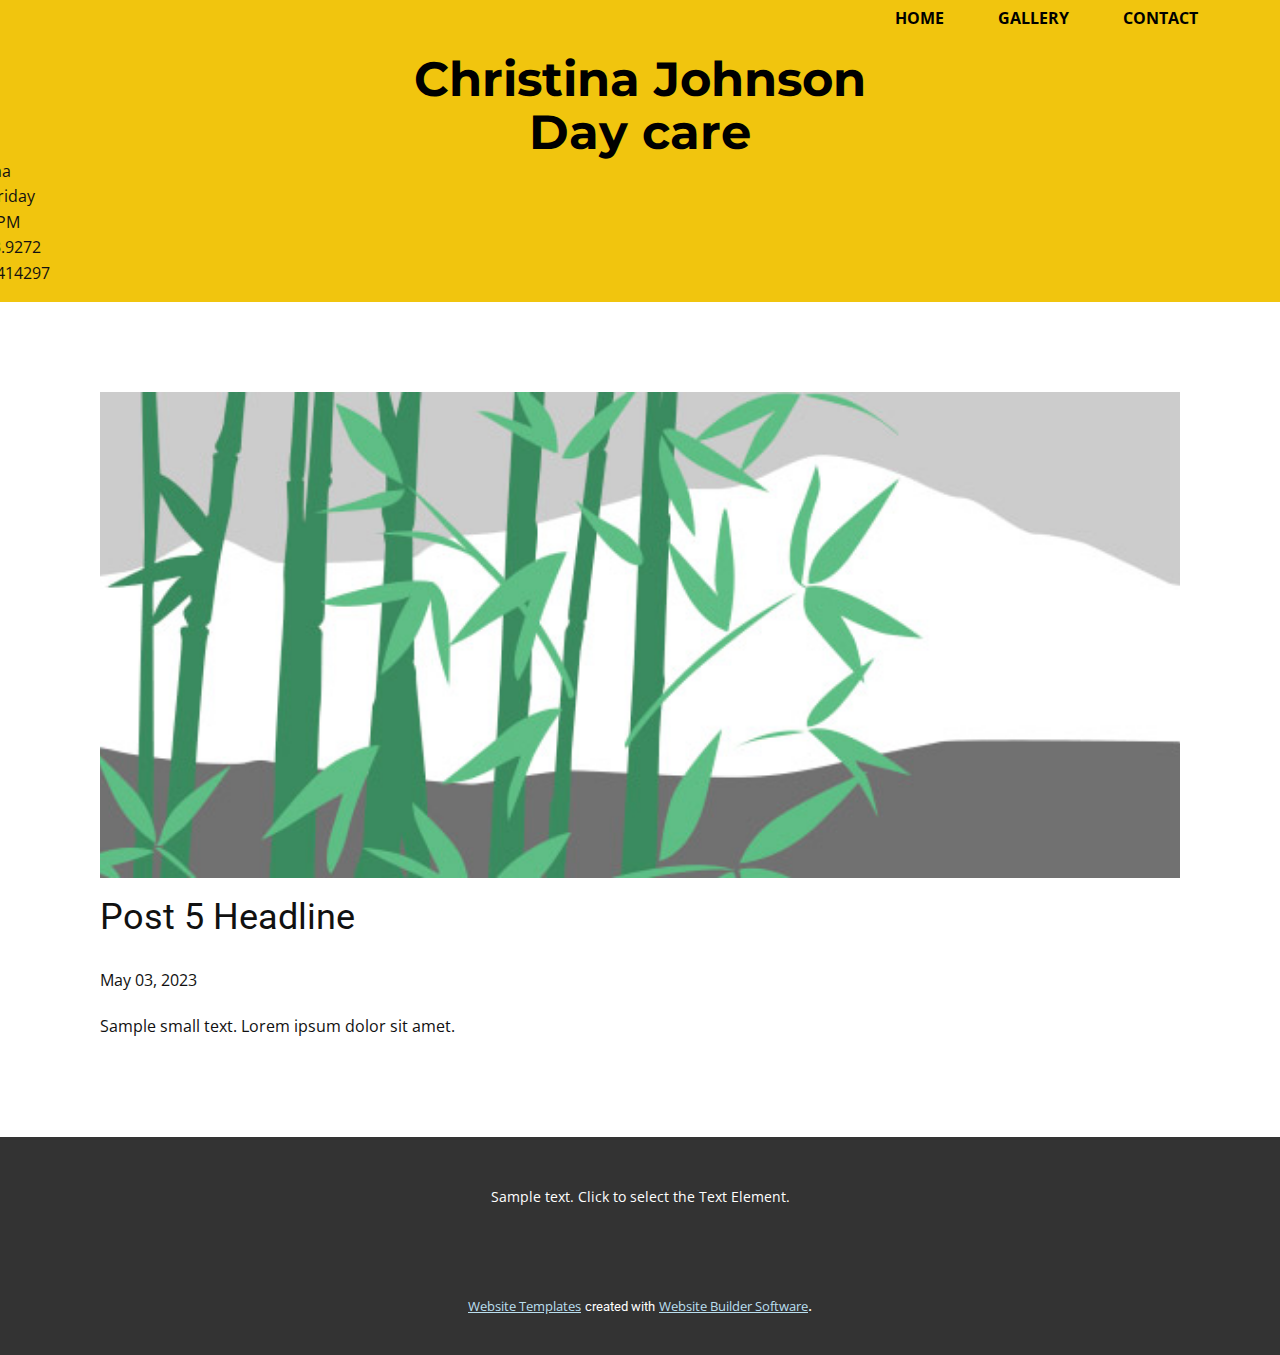
<file: blog/post-4.html>
<!DOCTYPE html>
<html style="font-size: 16px;" lang="en"><head>
    <meta name="viewport" content="width=device-width, initial-scale=1.0">
    <meta charset="utf-8">
    <meta name="keywords" content="Post 1 Headline">
    <meta name="description" content="">
    <title>Post 5 Headline</title>
    <link rel="stylesheet" href="../nicepage.css" media="screen">
<link rel="stylesheet" href="../Post-Template.css" media="screen">
    <script class="u-script" type="text/javascript" src="../jquery.js" defer=""></script>
    <script class="u-script" type="text/javascript" src="../nicepage.js" defer=""></script>
    <meta name="generator" content="Nicepage 5.11.2, nicepage.com">
    <link id="u-theme-google-font" rel="stylesheet" href="https://fonts.googleapis.com/css?family=Roboto:100,100i,300,300i,400,400i,500,500i,700,700i,900,900i|Open+Sans:300,300i,400,400i,500,500i,600,600i,700,700i,800,800i">
    <link id="u-page-google-font" rel="stylesheet" href="https://fonts.googleapis.com/css?family=Montserrat:100,100i,200,200i,300,300i,400,400i,500,500i,600,600i,700,700i,800,800i,900,900i">
    
    
    <script type="application/ld+json">{
		"@context": "http://schema.org",
		"@type": "Organization",
		"name": "Site1"
}</script>
    <meta name="theme-color" content="#4894b6">
  <meta data-intl-tel-input-cdn-path="intlTelInput/"></head>
  <body class="u-body u-xl-mode" data-lang="en"><header class="u-clearfix u-header u-palette-3-base u-header" id="sec-9ee4"><div class="u-clearfix u-sheet u-sheet-1">
        <nav class="u-align-right u-menu u-menu-one-level u-offcanvas u-menu-1" data-responsive-from="MD">
          <div class="menu-collapse" style="font-size: 1rem; letter-spacing: 0px; font-weight: 700; text-transform: uppercase;">
            <a class="u-button-style u-custom-active-border-color u-custom-active-color u-custom-border u-custom-border-color u-custom-borders u-custom-hover-border-color u-custom-hover-color u-custom-left-right-menu-spacing u-custom-padding-bottom u-custom-text-active-color u-custom-text-color u-custom-text-decoration u-custom-text-hover-color u-custom-top-bottom-menu-spacing u-nav-link" href="#" style="padding: 4px 0px; font-size: calc(1em + 8px);">
              <svg class="u-svg-link" preserveAspectRatio="xMidYMin slice" viewBox="0 0 302 302" style=""><use xmlns:xlink="http://www.w3.org/1999/xlink" xlink:href="#svg-5c50"></use></svg>
              <svg xmlns="http://www.w3.org/2000/svg" xmlns:xlink="http://www.w3.org/1999/xlink" version="1.1" id="svg-5c50" x="0px" y="0px" viewBox="0 0 302 302" style="enable-background:new 0 0 302 302;" xml:space="preserve" class="u-svg-content"><g><rect y="36" width="302" height="30"></rect><rect y="236" width="302" height="30"></rect><rect y="136" width="302" height="30"></rect>
</g><g></g><g></g><g></g><g></g><g></g><g></g><g></g><g></g><g></g><g></g><g></g><g></g><g></g><g></g><g></g></svg>
            </a>
          </div>
          <div class="u-custom-menu u-nav-container">
            <ul class="u-nav u-spacing-30 u-unstyled u-nav-1"><li class="u-nav-item"><a class="u-border-2 u-border-active-palette-1-base u-border-hover-palette-1-base u-border-no-left u-border-no-right u-border-no-top u-button-style u-nav-link u-text-active-white u-text-black u-text-hover-white" href="../Home.html" style="padding: 10px 12px;">Home</a>
</li><li class="u-nav-item"><a class="u-border-2 u-border-active-palette-1-base u-border-hover-palette-1-base u-border-no-left u-border-no-right u-border-no-top u-button-style u-nav-link u-text-active-white u-text-black u-text-hover-white" href="../Gallery.html" style="padding: 10px 12px;">Gallery</a>
</li><li class="u-nav-item"><a class="u-border-2 u-border-active-palette-1-base u-border-hover-palette-1-base u-border-no-left u-border-no-right u-border-no-top u-button-style u-nav-link u-text-active-white u-text-black u-text-hover-white" href="../Contact.html" style="padding: 10px 12px;">Contact</a>
</li></ul>
          </div>
          <div class="u-custom-menu u-nav-container-collapse">
            <div class="u-align-center u-black u-container-style u-inner-container-layout u-opacity u-opacity-95 u-sidenav">
              <div class="u-inner-container-layout u-sidenav-overflow">
                <div class="u-menu-close"></div>
                <ul class="u-align-center u-nav u-popupmenu-items u-unstyled u-nav-2"><li class="u-nav-item"><a class="u-button-style u-nav-link" href="../Home.html">Home</a>
</li><li class="u-nav-item"><a class="u-button-style u-nav-link" href="../Gallery.html">Gallery</a>
</li><li class="u-nav-item"><a class="u-button-style u-nav-link" href="../Contact.html">Contact</a>
</li></ul>
              </div>
            </div>
            <div class="u-black u-menu-overlay u-opacity u-opacity-70"></div>
          </div>
        </nav>
        <h1 class="u-align-center u-custom-font u-font-montserrat u-text u-text-palette-2-base u-text-1">
          <a class="u-active-none u-border-none u-btn u-button-link u-button-style u-hover-none u-none u-text-active-white u-text-black u-text-hover-palette-2-light-3 u-btn-1" href="../Home.html">Christina Johnson<br>Day care<br>
          </a>
        </h1>
        <a href="https://nicepage.com/k/hospital-website-templates" class="u-active-none u-bottom-left-radius-0 u-bottom-right-radius-0 u-btn u-btn-rectangle u-button-style u-hover-none u-none u-radius-0 u-top-left-radius-0 u-top-right-radius-0 u-btn-2">Christina<br>Monday - Friday&nbsp;<br>6 AM - 6 PM<br>Cell:408.413.9272<br>License#434414297<br>
        </a>
      </div></header>
    <section class="u-align-center u-clearfix u-section-1" id="sec-33ad">
      <div class="u-clearfix u-sheet u-valign-middle-md u-valign-middle-sm u-valign-middle-xs u-sheet-1"><!--post_details--><!--post_details_options_json--><!--{"source":""}--><!--/post_details_options_json--><!--blog_post-->
        <div class="u-container-style u-expanded-width u-post-details u-post-details-1">
          <div class="u-container-layout u-valign-middle u-container-layout-1"><!--blog_post_image-->
            <img alt="" class="u-blog-control u-expanded-width u-image u-image-default u-image-1" src="../images/68f64b9d.jpeg"><!--/blog_post_image--><!--blog_post_header-->
            <h2 class="u-blog-control u-text u-text-1">Post 5 Headline</h2><!--/blog_post_header--><!--blog_post_metadata-->
            <div class="u-blog-control u-metadata u-metadata-1"><!--blog_post_metadata_date-->
              <span class="u-meta-date u-meta-icon">May 03, 2023</span><!--/blog_post_metadata_date--><!--blog_post_metadata_category-->
              <!--/blog_post_metadata_category--><!--blog_post_metadata_comments-->
              <!--/blog_post_metadata_comments-->
            </div><!--/blog_post_metadata--><!--blog_post_content-->
            <div class="u-align-justify u-blog-control u-post-content u-text u-text-2 fr-view">
  Sample small text. Lorem ipsum dolor sit amet.
  </div><!--/blog_post_content-->
          </div>
        </div><!--/blog_post--><!--/post_details-->
      </div>
    </section>
    
    
    <footer class="u-align-center u-clearfix u-footer u-grey-80 u-footer" id="sec-32b4"><div class="u-clearfix u-sheet u-sheet-1">
        <p class="u-small-text u-text u-text-variant u-text-1">Sample text. Click to select the Text Element.</p>
      </div></footer>
    <section class="u-backlink u-clearfix u-grey-80">
      <a class="u-link" href="https://nicepage.com/website-templates" target="_blank">
        <span>Website Templates</span>
      </a>
      <p class="u-text">
        <span>created with</span>
      </p>
      <a class="u-link" href="" target="_blank">
        <span>Website Builder Software</span>
      </a>. 
    </section>
  
</body></html>
</file>
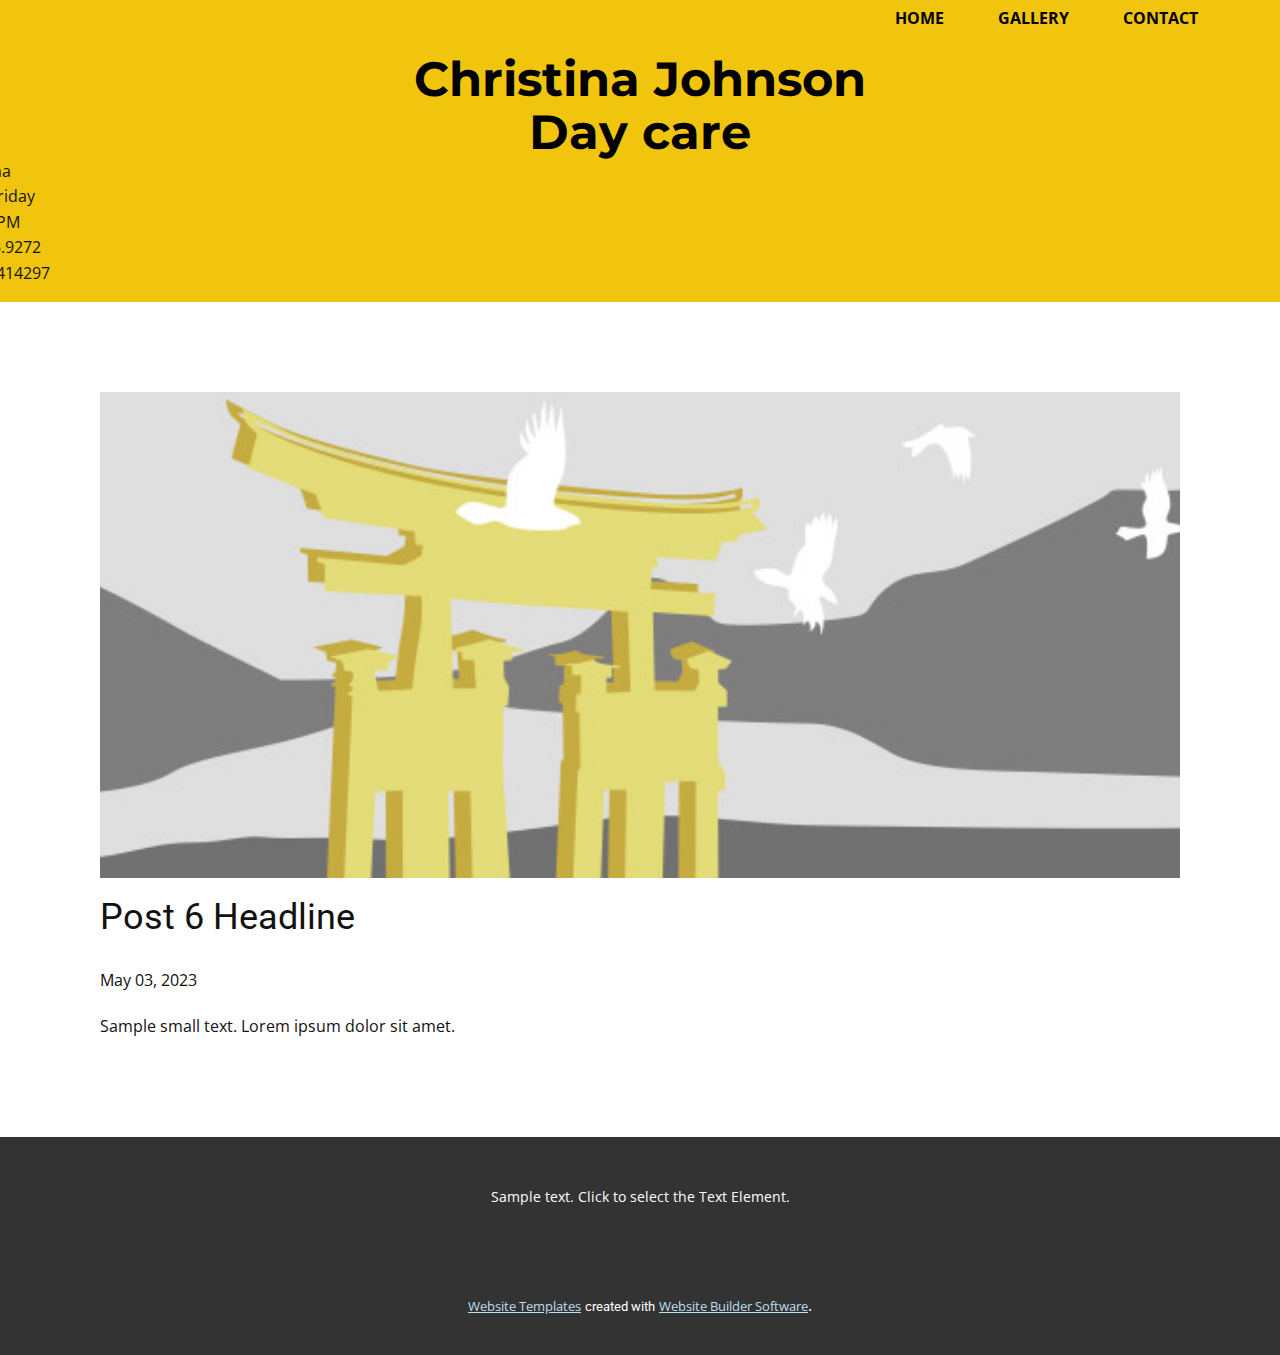
<file: blog/post-5.html>
<!DOCTYPE html>
<html style="font-size: 16px;" lang="en"><head>
    <meta name="viewport" content="width=device-width, initial-scale=1.0">
    <meta charset="utf-8">
    <meta name="keywords" content="Post 1 Headline">
    <meta name="description" content="">
    <title>Post 6 Headline</title>
    <link rel="stylesheet" href="../nicepage.css" media="screen">
<link rel="stylesheet" href="../Post-Template.css" media="screen">
    <script class="u-script" type="text/javascript" src="../jquery.js" defer=""></script>
    <script class="u-script" type="text/javascript" src="../nicepage.js" defer=""></script>
    <meta name="generator" content="Nicepage 5.11.2, nicepage.com">
    <link id="u-theme-google-font" rel="stylesheet" href="https://fonts.googleapis.com/css?family=Roboto:100,100i,300,300i,400,400i,500,500i,700,700i,900,900i|Open+Sans:300,300i,400,400i,500,500i,600,600i,700,700i,800,800i">
    <link id="u-page-google-font" rel="stylesheet" href="https://fonts.googleapis.com/css?family=Montserrat:100,100i,200,200i,300,300i,400,400i,500,500i,600,600i,700,700i,800,800i,900,900i">
    
    
    <script type="application/ld+json">{
		"@context": "http://schema.org",
		"@type": "Organization",
		"name": "Site1"
}</script>
    <meta name="theme-color" content="#4894b6">
  <meta data-intl-tel-input-cdn-path="intlTelInput/"></head>
  <body class="u-body u-xl-mode" data-lang="en"><header class="u-clearfix u-header u-palette-3-base u-header" id="sec-9ee4"><div class="u-clearfix u-sheet u-sheet-1">
        <nav class="u-align-right u-menu u-menu-one-level u-offcanvas u-menu-1" data-responsive-from="MD">
          <div class="menu-collapse" style="font-size: 1rem; letter-spacing: 0px; font-weight: 700; text-transform: uppercase;">
            <a class="u-button-style u-custom-active-border-color u-custom-active-color u-custom-border u-custom-border-color u-custom-borders u-custom-hover-border-color u-custom-hover-color u-custom-left-right-menu-spacing u-custom-padding-bottom u-custom-text-active-color u-custom-text-color u-custom-text-decoration u-custom-text-hover-color u-custom-top-bottom-menu-spacing u-nav-link" href="#" style="padding: 4px 0px; font-size: calc(1em + 8px);">
              <svg class="u-svg-link" preserveAspectRatio="xMidYMin slice" viewBox="0 0 302 302" style=""><use xmlns:xlink="http://www.w3.org/1999/xlink" xlink:href="#svg-5c50"></use></svg>
              <svg xmlns="http://www.w3.org/2000/svg" xmlns:xlink="http://www.w3.org/1999/xlink" version="1.1" id="svg-5c50" x="0px" y="0px" viewBox="0 0 302 302" style="enable-background:new 0 0 302 302;" xml:space="preserve" class="u-svg-content"><g><rect y="36" width="302" height="30"></rect><rect y="236" width="302" height="30"></rect><rect y="136" width="302" height="30"></rect>
</g><g></g><g></g><g></g><g></g><g></g><g></g><g></g><g></g><g></g><g></g><g></g><g></g><g></g><g></g><g></g></svg>
            </a>
          </div>
          <div class="u-custom-menu u-nav-container">
            <ul class="u-nav u-spacing-30 u-unstyled u-nav-1"><li class="u-nav-item"><a class="u-border-2 u-border-active-palette-1-base u-border-hover-palette-1-base u-border-no-left u-border-no-right u-border-no-top u-button-style u-nav-link u-text-active-white u-text-black u-text-hover-white" href="../Home.html" style="padding: 10px 12px;">Home</a>
</li><li class="u-nav-item"><a class="u-border-2 u-border-active-palette-1-base u-border-hover-palette-1-base u-border-no-left u-border-no-right u-border-no-top u-button-style u-nav-link u-text-active-white u-text-black u-text-hover-white" href="../Gallery.html" style="padding: 10px 12px;">Gallery</a>
</li><li class="u-nav-item"><a class="u-border-2 u-border-active-palette-1-base u-border-hover-palette-1-base u-border-no-left u-border-no-right u-border-no-top u-button-style u-nav-link u-text-active-white u-text-black u-text-hover-white" href="../Contact.html" style="padding: 10px 12px;">Contact</a>
</li></ul>
          </div>
          <div class="u-custom-menu u-nav-container-collapse">
            <div class="u-align-center u-black u-container-style u-inner-container-layout u-opacity u-opacity-95 u-sidenav">
              <div class="u-inner-container-layout u-sidenav-overflow">
                <div class="u-menu-close"></div>
                <ul class="u-align-center u-nav u-popupmenu-items u-unstyled u-nav-2"><li class="u-nav-item"><a class="u-button-style u-nav-link" href="../Home.html">Home</a>
</li><li class="u-nav-item"><a class="u-button-style u-nav-link" href="../Gallery.html">Gallery</a>
</li><li class="u-nav-item"><a class="u-button-style u-nav-link" href="../Contact.html">Contact</a>
</li></ul>
              </div>
            </div>
            <div class="u-black u-menu-overlay u-opacity u-opacity-70"></div>
          </div>
        </nav>
        <h1 class="u-align-center u-custom-font u-font-montserrat u-text u-text-palette-2-base u-text-1">
          <a class="u-active-none u-border-none u-btn u-button-link u-button-style u-hover-none u-none u-text-active-white u-text-black u-text-hover-palette-2-light-3 u-btn-1" href="../Home.html">Christina Johnson<br>Day care<br>
          </a>
        </h1>
        <a href="https://nicepage.com/k/hospital-website-templates" class="u-active-none u-bottom-left-radius-0 u-bottom-right-radius-0 u-btn u-btn-rectangle u-button-style u-hover-none u-none u-radius-0 u-top-left-radius-0 u-top-right-radius-0 u-btn-2">Christina<br>Monday - Friday&nbsp;<br>6 AM - 6 PM<br>Cell:408.413.9272<br>License#434414297<br>
        </a>
      </div></header>
    <section class="u-align-center u-clearfix u-section-1" id="sec-33ad">
      <div class="u-clearfix u-sheet u-valign-middle-md u-valign-middle-sm u-valign-middle-xs u-sheet-1"><!--post_details--><!--post_details_options_json--><!--{"source":""}--><!--/post_details_options_json--><!--blog_post-->
        <div class="u-container-style u-expanded-width u-post-details u-post-details-1">
          <div class="u-container-layout u-valign-middle u-container-layout-1"><!--blog_post_image-->
            <img alt="" class="u-blog-control u-expanded-width u-image u-image-default u-image-1" src="../images/8ad73f3c.jpeg"><!--/blog_post_image--><!--blog_post_header-->
            <h2 class="u-blog-control u-text u-text-1">Post 6 Headline</h2><!--/blog_post_header--><!--blog_post_metadata-->
            <div class="u-blog-control u-metadata u-metadata-1"><!--blog_post_metadata_date-->
              <span class="u-meta-date u-meta-icon">May 03, 2023</span><!--/blog_post_metadata_date--><!--blog_post_metadata_category-->
              <!--/blog_post_metadata_category--><!--blog_post_metadata_comments-->
              <!--/blog_post_metadata_comments-->
            </div><!--/blog_post_metadata--><!--blog_post_content-->
            <div class="u-align-justify u-blog-control u-post-content u-text u-text-2 fr-view">
  Sample small text. Lorem ipsum dolor sit amet.
  </div><!--/blog_post_content-->
          </div>
        </div><!--/blog_post--><!--/post_details-->
      </div>
    </section>
    
    
    <footer class="u-align-center u-clearfix u-footer u-grey-80 u-footer" id="sec-32b4"><div class="u-clearfix u-sheet u-sheet-1">
        <p class="u-small-text u-text u-text-variant u-text-1">Sample text. Click to select the Text Element.</p>
      </div></footer>
    <section class="u-backlink u-clearfix u-grey-80">
      <a class="u-link" href="https://nicepage.com/website-templates" target="_blank">
        <span>Website Templates</span>
      </a>
      <p class="u-text">
        <span>created with</span>
      </p>
      <a class="u-link" href="" target="_blank">
        <span>Website Builder Software</span>
      </a>. 
    </section>
  
</body></html>
</file>
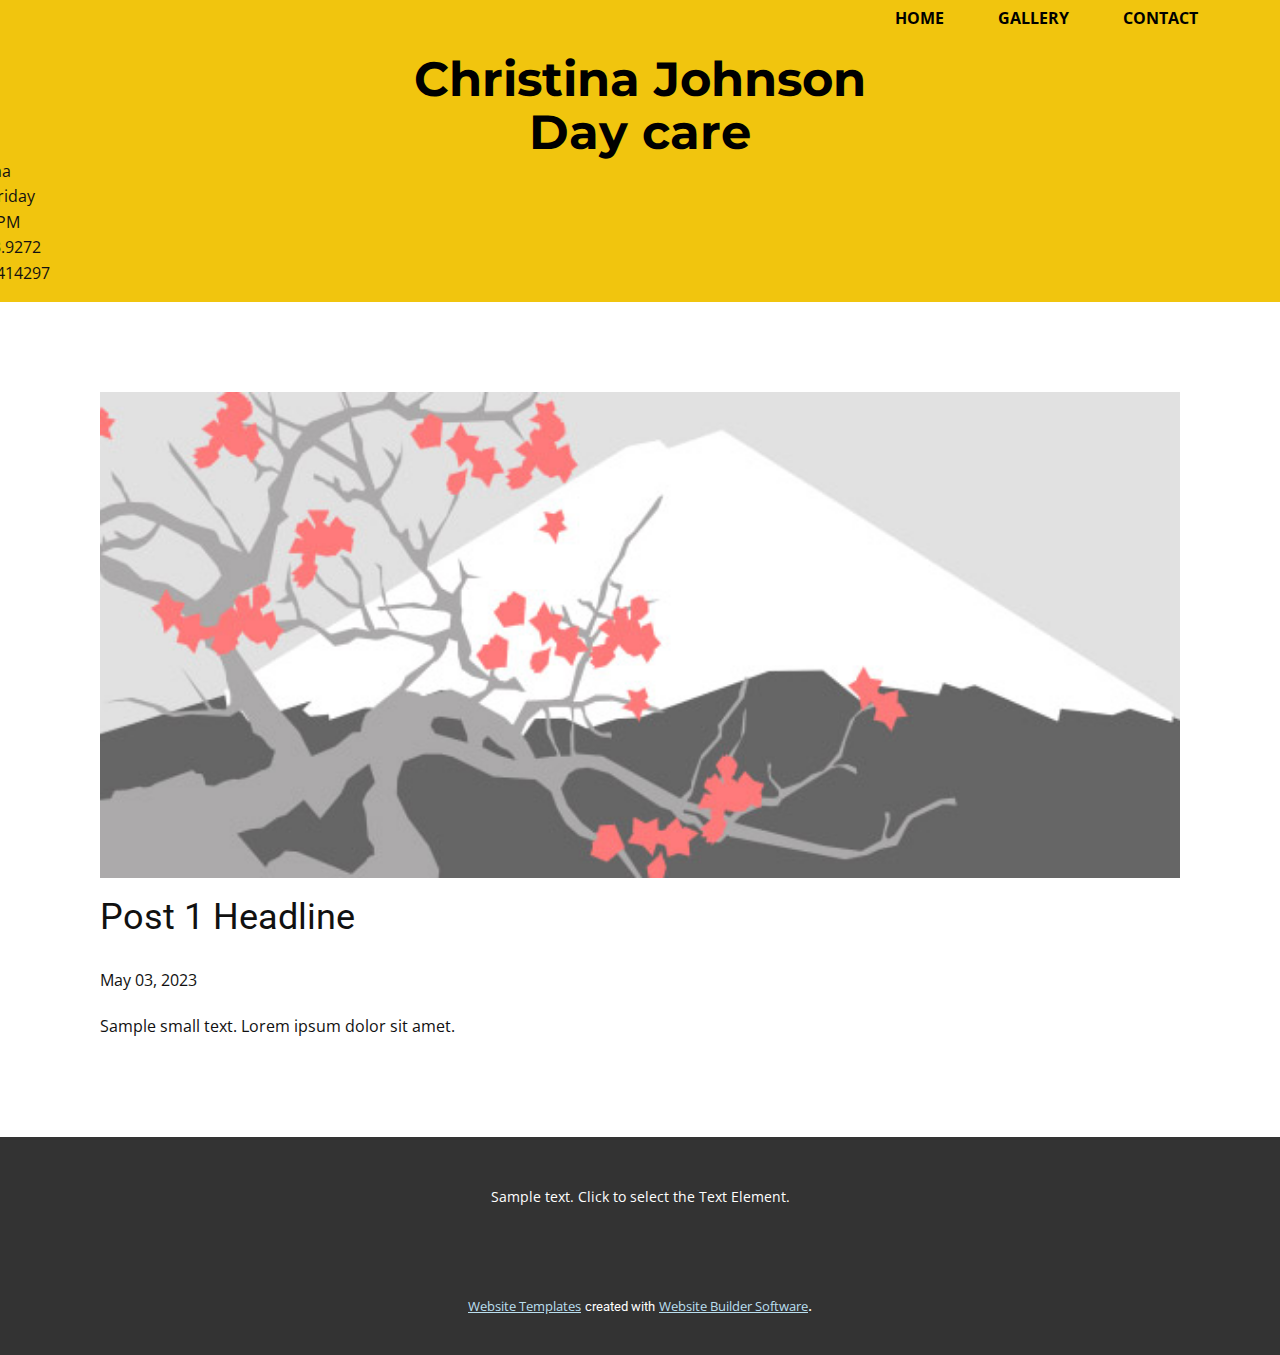
<file: blog/post.html>
<!DOCTYPE html>
<html style="font-size: 16px;" lang="en"><head>
    <meta name="viewport" content="width=device-width, initial-scale=1.0">
    <meta charset="utf-8">
    <meta name="keywords" content="Post 1 Headline">
    <meta name="description" content="">
    <title>Post 1 Headline</title>
    <link rel="stylesheet" href="../nicepage.css" media="screen">
<link rel="stylesheet" href="../Post-Template.css" media="screen">
    <script class="u-script" type="text/javascript" src="../jquery.js" defer=""></script>
    <script class="u-script" type="text/javascript" src="../nicepage.js" defer=""></script>
    <meta name="generator" content="Nicepage 5.11.2, nicepage.com">
    <link id="u-theme-google-font" rel="stylesheet" href="https://fonts.googleapis.com/css?family=Roboto:100,100i,300,300i,400,400i,500,500i,700,700i,900,900i|Open+Sans:300,300i,400,400i,500,500i,600,600i,700,700i,800,800i">
    <link id="u-page-google-font" rel="stylesheet" href="https://fonts.googleapis.com/css?family=Montserrat:100,100i,200,200i,300,300i,400,400i,500,500i,600,600i,700,700i,800,800i,900,900i">
    
    
    <script type="application/ld+json">{
		"@context": "http://schema.org",
		"@type": "Organization",
		"name": "Site1"
}</script>
    <meta name="theme-color" content="#4894b6">
  <meta data-intl-tel-input-cdn-path="intlTelInput/"></head>
  <body class="u-body u-xl-mode" data-lang="en"><header class="u-clearfix u-header u-palette-3-base u-header" id="sec-9ee4"><div class="u-clearfix u-sheet u-sheet-1">
        <nav class="u-align-right u-menu u-menu-one-level u-offcanvas u-menu-1" data-responsive-from="MD">
          <div class="menu-collapse" style="font-size: 1rem; letter-spacing: 0px; font-weight: 700; text-transform: uppercase;">
            <a class="u-button-style u-custom-active-border-color u-custom-active-color u-custom-border u-custom-border-color u-custom-borders u-custom-hover-border-color u-custom-hover-color u-custom-left-right-menu-spacing u-custom-padding-bottom u-custom-text-active-color u-custom-text-color u-custom-text-decoration u-custom-text-hover-color u-custom-top-bottom-menu-spacing u-nav-link" href="#" style="padding: 4px 0px; font-size: calc(1em + 8px);">
              <svg class="u-svg-link" preserveAspectRatio="xMidYMin slice" viewBox="0 0 302 302" style=""><use xmlns:xlink="http://www.w3.org/1999/xlink" xlink:href="#svg-5c50"></use></svg>
              <svg xmlns="http://www.w3.org/2000/svg" xmlns:xlink="http://www.w3.org/1999/xlink" version="1.1" id="svg-5c50" x="0px" y="0px" viewBox="0 0 302 302" style="enable-background:new 0 0 302 302;" xml:space="preserve" class="u-svg-content"><g><rect y="36" width="302" height="30"></rect><rect y="236" width="302" height="30"></rect><rect y="136" width="302" height="30"></rect>
</g><g></g><g></g><g></g><g></g><g></g><g></g><g></g><g></g><g></g><g></g><g></g><g></g><g></g><g></g><g></g></svg>
            </a>
          </div>
          <div class="u-custom-menu u-nav-container">
            <ul class="u-nav u-spacing-30 u-unstyled u-nav-1"><li class="u-nav-item"><a class="u-border-2 u-border-active-palette-1-base u-border-hover-palette-1-base u-border-no-left u-border-no-right u-border-no-top u-button-style u-nav-link u-text-active-white u-text-black u-text-hover-white" href="../Home.html" style="padding: 10px 12px;">Home</a>
</li><li class="u-nav-item"><a class="u-border-2 u-border-active-palette-1-base u-border-hover-palette-1-base u-border-no-left u-border-no-right u-border-no-top u-button-style u-nav-link u-text-active-white u-text-black u-text-hover-white" href="../Gallery.html" style="padding: 10px 12px;">Gallery</a>
</li><li class="u-nav-item"><a class="u-border-2 u-border-active-palette-1-base u-border-hover-palette-1-base u-border-no-left u-border-no-right u-border-no-top u-button-style u-nav-link u-text-active-white u-text-black u-text-hover-white" href="../Contact.html" style="padding: 10px 12px;">Contact</a>
</li></ul>
          </div>
          <div class="u-custom-menu u-nav-container-collapse">
            <div class="u-align-center u-black u-container-style u-inner-container-layout u-opacity u-opacity-95 u-sidenav">
              <div class="u-inner-container-layout u-sidenav-overflow">
                <div class="u-menu-close"></div>
                <ul class="u-align-center u-nav u-popupmenu-items u-unstyled u-nav-2"><li class="u-nav-item"><a class="u-button-style u-nav-link" href="../Home.html">Home</a>
</li><li class="u-nav-item"><a class="u-button-style u-nav-link" href="../Gallery.html">Gallery</a>
</li><li class="u-nav-item"><a class="u-button-style u-nav-link" href="../Contact.html">Contact</a>
</li></ul>
              </div>
            </div>
            <div class="u-black u-menu-overlay u-opacity u-opacity-70"></div>
          </div>
        </nav>
        <h1 class="u-align-center u-custom-font u-font-montserrat u-text u-text-palette-2-base u-text-1">
          <a class="u-active-none u-border-none u-btn u-button-link u-button-style u-hover-none u-none u-text-active-white u-text-black u-text-hover-palette-2-light-3 u-btn-1" href="../Home.html">Christina Johnson<br>Day care<br>
          </a>
        </h1>
        <a href="https://nicepage.com/k/hospital-website-templates" class="u-active-none u-bottom-left-radius-0 u-bottom-right-radius-0 u-btn u-btn-rectangle u-button-style u-hover-none u-none u-radius-0 u-top-left-radius-0 u-top-right-radius-0 u-btn-2">Christina<br>Monday - Friday&nbsp;<br>6 AM - 6 PM<br>Cell:408.413.9272<br>License#434414297<br>
        </a>
      </div></header>
    <section class="u-align-center u-clearfix u-section-1" id="sec-33ad">
      <div class="u-clearfix u-sheet u-valign-middle-md u-valign-middle-sm u-valign-middle-xs u-sheet-1"><!--post_details--><!--post_details_options_json--><!--{"source":""}--><!--/post_details_options_json--><!--blog_post-->
        <div class="u-container-style u-expanded-width u-post-details u-post-details-1">
          <div class="u-container-layout u-valign-middle u-container-layout-1"><!--blog_post_image-->
            <img alt="" class="u-blog-control u-expanded-width u-image u-image-default u-image-1" src="../images/0fd3416c.jpeg"><!--/blog_post_image--><!--blog_post_header-->
            <h2 class="u-blog-control u-text u-text-1">Post 1 Headline</h2><!--/blog_post_header--><!--blog_post_metadata-->
            <div class="u-blog-control u-metadata u-metadata-1"><!--blog_post_metadata_date-->
              <span class="u-meta-date u-meta-icon">May 03, 2023</span><!--/blog_post_metadata_date--><!--blog_post_metadata_category-->
              <!--/blog_post_metadata_category--><!--blog_post_metadata_comments-->
              <!--/blog_post_metadata_comments-->
            </div><!--/blog_post_metadata--><!--blog_post_content-->
            <div class="u-align-justify u-blog-control u-post-content u-text u-text-2 fr-view">
  Sample small text. Lorem ipsum dolor sit amet.
  </div><!--/blog_post_content-->
          </div>
        </div><!--/blog_post--><!--/post_details-->
      </div>
    </section>
    
    
    <footer class="u-align-center u-clearfix u-footer u-grey-80 u-footer" id="sec-32b4"><div class="u-clearfix u-sheet u-sheet-1">
        <p class="u-small-text u-text u-text-variant u-text-1">Sample text. Click to select the Text Element.</p>
      </div></footer>
    <section class="u-backlink u-clearfix u-grey-80">
      <a class="u-link" href="https://nicepage.com/website-templates" target="_blank">
        <span>Website Templates</span>
      </a>
      <p class="u-text">
        <span>created with</span>
      </p>
      <a class="u-link" href="" target="_blank">
        <span>Website Builder Software</span>
      </a>. 
    </section>
  
</body></html>
</file>
